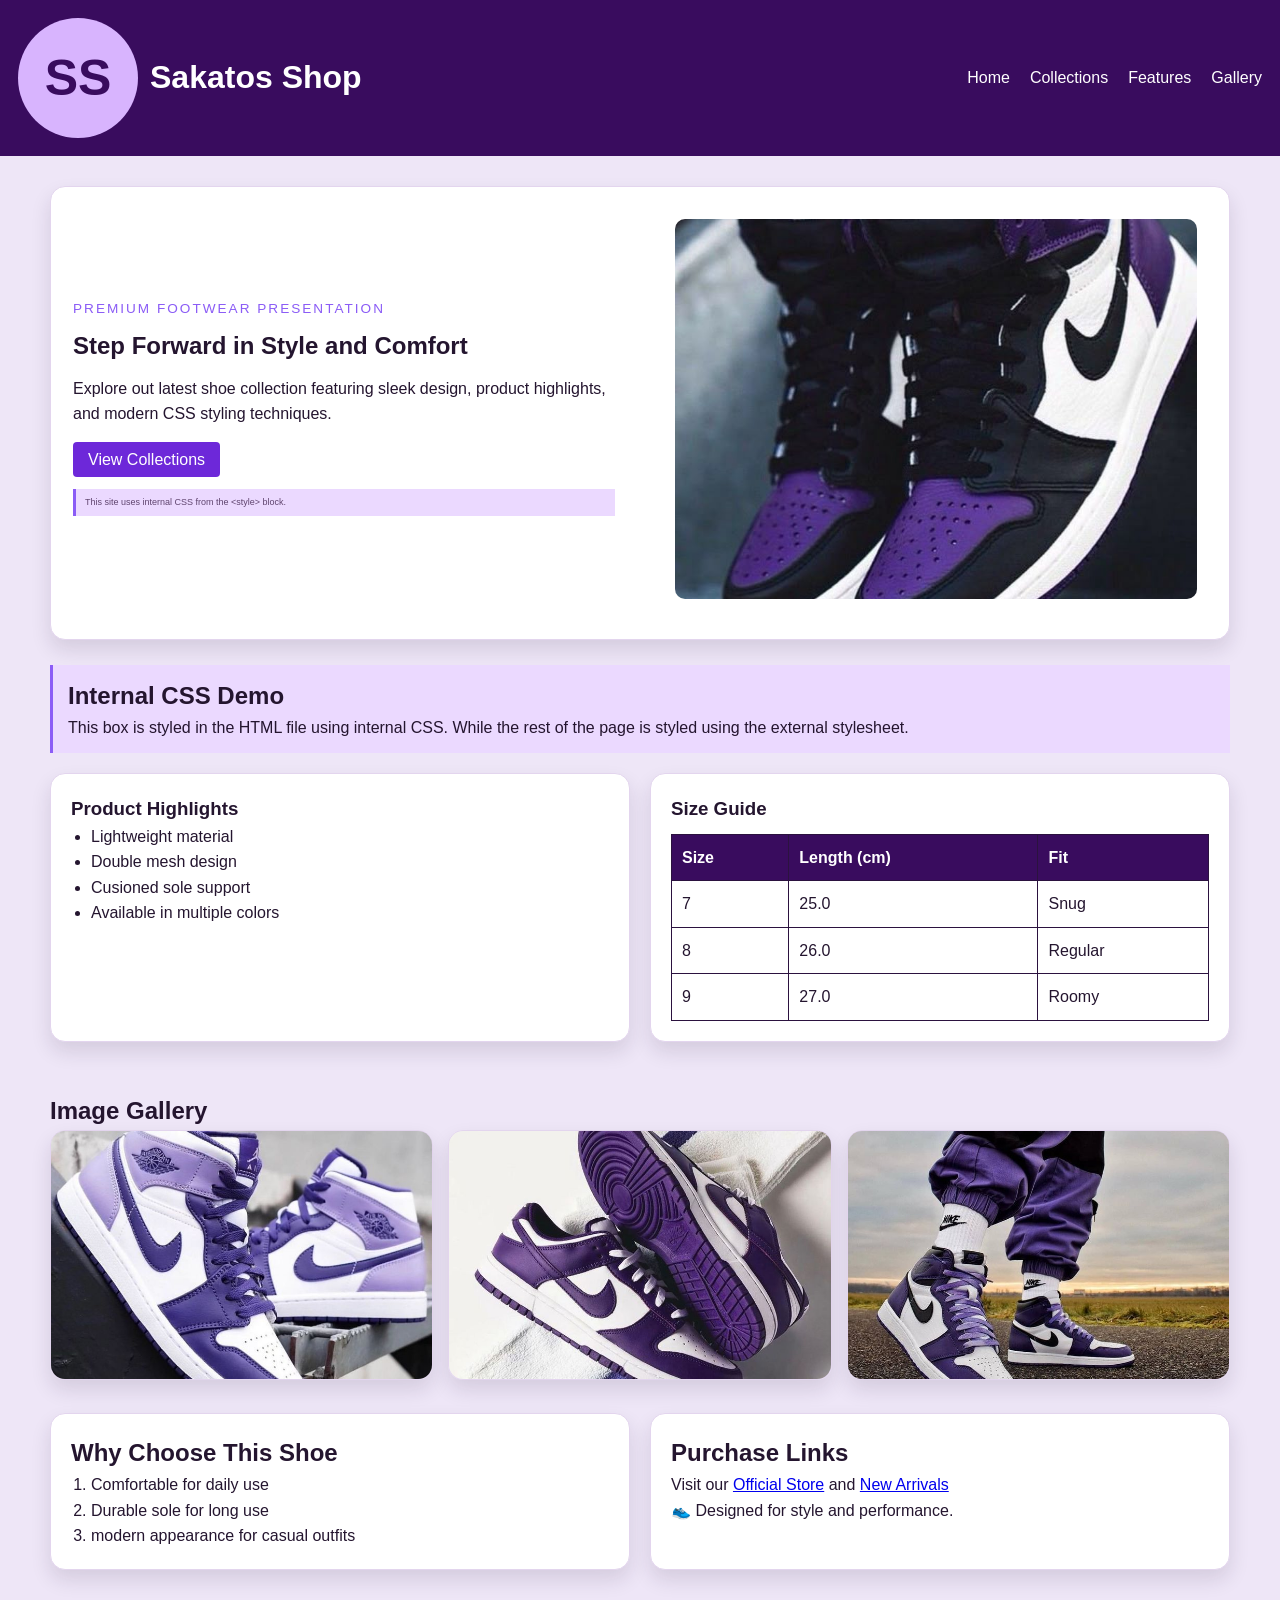
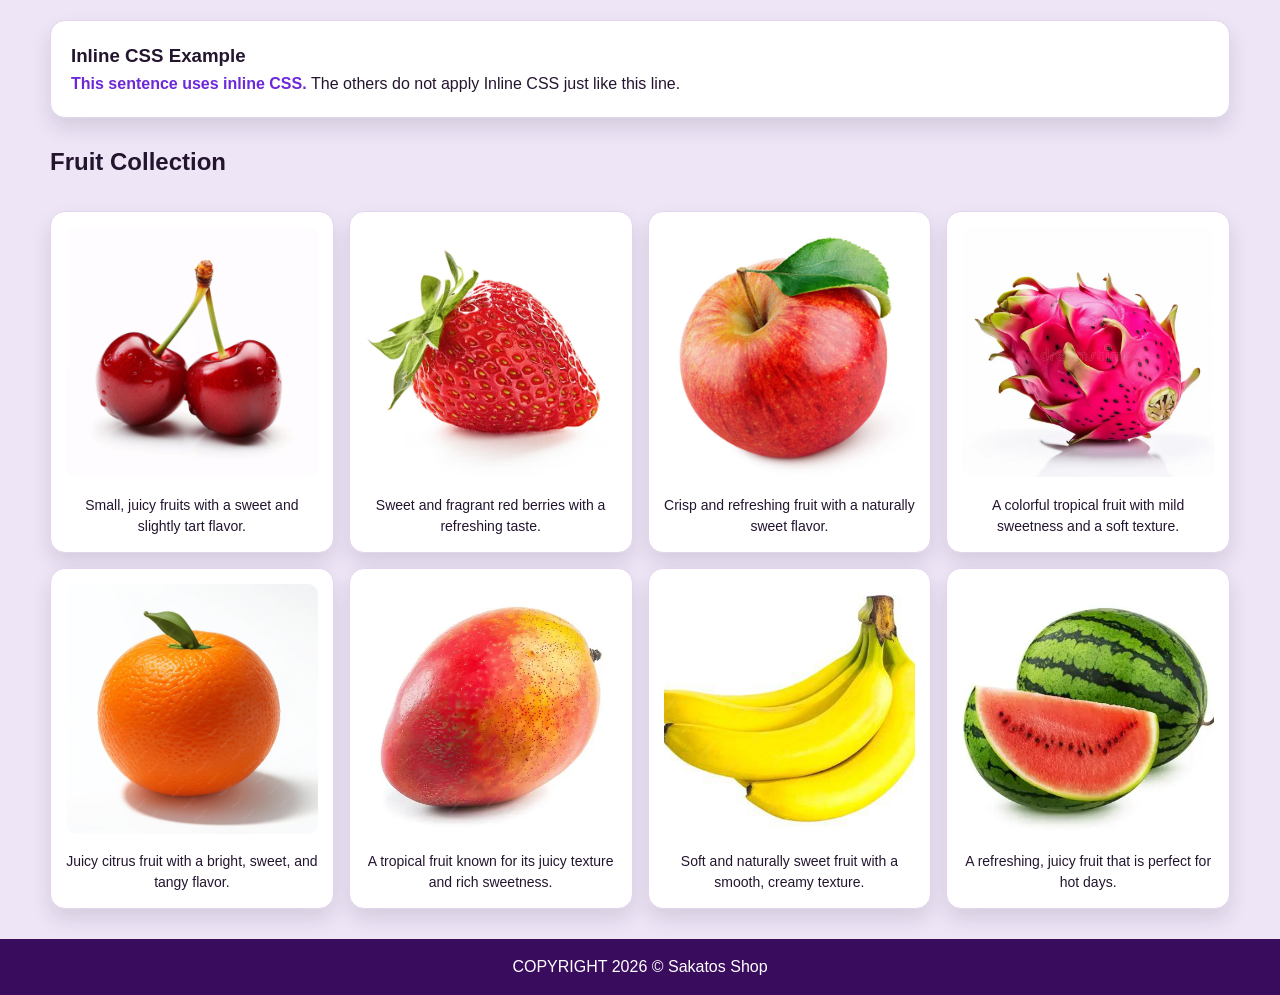
<file: WD1L3_CS2B_ANDAYA_Y/index.html>
<!DOCTYPE html>
<html>
    <head>
        <meta charset="UTF-8"/>
        <meta name="viewport"
        content="width=device-width, initial-scale=1.0"/>
        <title>Sakatos Shop</title>

        <!-- External CSS -->
        <link rel="stylesheet" href="css/styles.css" />

        <!-- Internal CSS -->
        <style>
            /* Small note below button */
            .hero-note {
                background: #ebd9ff;
                border-left: 3px solid #8b5cf6;
                padding: 7px 9px;
                margin: 12px 0;
                font-size: 9px;
                color: #5f446e;
                line-height: 1.4;
            }

            .internal-demo {
                background: #ebd9ff;
                border-left: 3px solid #8b5cf6;
                padding: 12px 15px;
                margin: 20px 0;
            }
        </style>
    </head>
    
    <body>
        <header class="top-header">
            <div class="brand"> <!--Brand on left-->
                <span class="brand-mark"> SS </span>
                <h1>Sakatos Shop</h1>
            </div>

            <nav class="navbar"> <!--Navigation Bar-->
                <ul class="nav-list">
                    <li><a href="#home">Home</a></li>
                    <li class="dropdown">
                        <a href="#collections">Collections</a>
                        <ul class="dropdown-menu"> <!--Sublist-->
                            <li><a href="#running">Running</a></li>
                            <li><a href="#casual">Casual</a></li>
                            <li><a href="#basketball">Basketball</a></li>
                        </ul>
                    </li>
                    <li><a href="#features">Features</a></li>
                    <li><a href="#gallery">Gallery</a></li>
                </ul>
            </nav>
        </header>

        <main id="home" class="container">
            <!-- HERO SECTION -->
            <section class="hero">

                <div class="hero-text"> <!--Text-->
                    <p class="eyebrow">Premium Footwear Presentation</p>
                    <h2>Step Forward in Style and Comfort</h2>
                    <p>
                        Explore out latest shoe collection featuring sleek design, 
                        product highlights, and modern CSS styling techniques.
                    </p>

                    <!--Button to collections section -->
                    <a href="#gallery" class="button">View Collections</a>

                    <p class="hero-note"> <!-- &lt and &gt is "<>"-->
                        This site uses internal CSS from the &lt;style&gt; block.
                    </p>
                </div>

                <div class="hero-img">  <!--Image-->
                    <img src="media/hero_shoe.jpg"
                        alt="Featured purple running shoe" width="400" class="shoe-img">
                </div>
            </section>

            <!-- INTERNAL CSS DEMO -->
            <section class="internal-demo">
                <h2>Internal CSS Demo</h2>
                <p>
                    This box is styled in the HTML file using internal CSS. While
                    the rest of the page is styled using the external stylesheet.
                </p>
            </section>

            <!-- PRODUCT HIGHLIGHTS AND SIZE GUIDE -->
            <section id="features" class="content-grid">

                <article class="card">
                    <h3>Product Highlights</h3>
                    <ul class="features-list">
                        <li>Lightweight material</li>
                        <li>Double mesh design</li>
                        <li>Cusioned sole support</li>
                        <li>Available in multiple colors</li>
                    </ul>
                </article>

                <article class="card">
                    <h3>Size Guide</h3>
                    <table class="size-table"> <!--Shoe Size Table-->
                        <thead>
                            <tr>
                                <th>Size</th>
                                <th>Length (cm)</th>
                                <th>Fit</th>
                            </tr>
                        </thead>

                        <tbody>
                            <tr>
                                <td>7</td>
                                <td>25.0</td>
                                <td>Snug</td>
                            </tr>

                            <tr>
                                <td>8</td>
                                <td>26.0</td>
                                <td>Regular</td>
                            </tr>

                            <tr>
                                <td>9</td>
                                <td>27.0</td>
                                <td>Roomy</td>
                            </tr>
                        </tbody>
                    </table>
                </article>
            </section>

            <!-- IMAGE GALLERY -->
            <section id="gallery" class="gallery-sec">
                <h2>Image Gallery</h2>

                <div class="gallery"> <!--Shoe Images-->
                    <figure>
                        <img src="media/col1.jpg"
                        alt="Purple and white shoes" width="300">
                    </figure>

                    <figure>
                        <img src="media/col2.jpg"
                        alt="Purple and white shoes" width="300">
                    </figure>

                    <figure>
                        <img src="media/col3.jpg"
                        alt="Purple and white shoes" width="300">
                    </figure>
                </div>
            </section>

            <!-- WHY CHOOSE THIS SHOE AND PURCHASE LINKS -->
            <section class="info-columns">

                <div id="running" class="grid"> <!--Qualities-->
                    <h2>Why Choose This Shoe</h2>
                    <ol class="card-ol">
                        <li>Comfortable for daily use</li>
                        <li>Durable sole for long use</li>
                        <li>modern appearance for casual outfits</li>
                    </ol>
                </div>

                <div id="basketball" class="grid"> <!--Links-->
                    <h2>Purchase Links</h2>
                    <p>Visit our
                        <a href="#" class="text-link">Official Store</a>
                        and
                        <a href="#" class="text-link">New Arrivals</a>
                    </p>
                    <p>
                        <i class="shoe-icon">👟</i>
                        Designed for style and performance.
                    </p>
                </div>
            </section>

            <!-- INLINE CSS EXAMPLE -->
            <section id="collections" class="card"> <!--Inline CSS demo-->
                <h3>Inline CSS Example</h3>
                
                <p>
                    <span style="color: #6d28d9; font-weight: bolder;">
                        This sentence uses inline CSS. <!--This is styled with inline-->
                    </span>
                    The others do not apply Inline CSS just like this line.
                </p>
            </section>

        <!-- FRUIT GRID -->
            <section class="fruit-grid">
                <h2>Fruit Collection</h2>

                <div class="fruit-card">
                    <img src="media/cherry.avif" alt="Cherry">
                    <p>Small, juicy fruits with a sweet and slightly tart flavor.</p>
                </div>
                
                <div class="fruit-card">
                    <img src="media/strawberry.avif" alt="Strawberry">
                    <p>Sweet and fragrant red berries with a refreshing taste.</p>
                </div>
                
                <div class="fruit-card">
                    <img src="media/apple.jpg" alt="Apple">
                    <p>Crisp and refreshing fruit with a naturally sweet flavor.</p>
                </div>
                
                <div class="fruit-card">
                    <img src="media/dragonfruit.webp" alt="Dragonfruit">
                    <p>A colorful tropical fruit with mild sweetness and a soft texture.</p>
                </div>
                
                <div class="fruit-card">
                    <img src="media/orange.avif" alt="Orange">
                    <p>Juicy citrus fruit with a bright, sweet, and tangy flavor.</p>
                </div>
                
                <div class="fruit-card">
                    <img src="media/mago.webp" alt="Mango">
                    <p>A tropical fruit known for its juicy texture and rich sweetness.</p>
                </div>
                
                <div class="fruit-card">
                    <img src="media/banana.jpg" alt="Banana">
                    <p>Soft and naturally sweet fruit with a smooth, creamy texture.</p>
                </div>
                
                <div class="fruit-card">
                    <img src="media/watermelon.webp" alt="Watermelon">
                    <p>A refreshing, juicy fruit that is perfect for hot days.</p>
                </div>
            </section>
        </main>

        <!-- FOOTER -->
        <footer class="footer">
            <p>
                COPYRIGHT 2026 &copy; Sakatos Shop
            </p>
        </footer>

    </body>
</html>
</file>
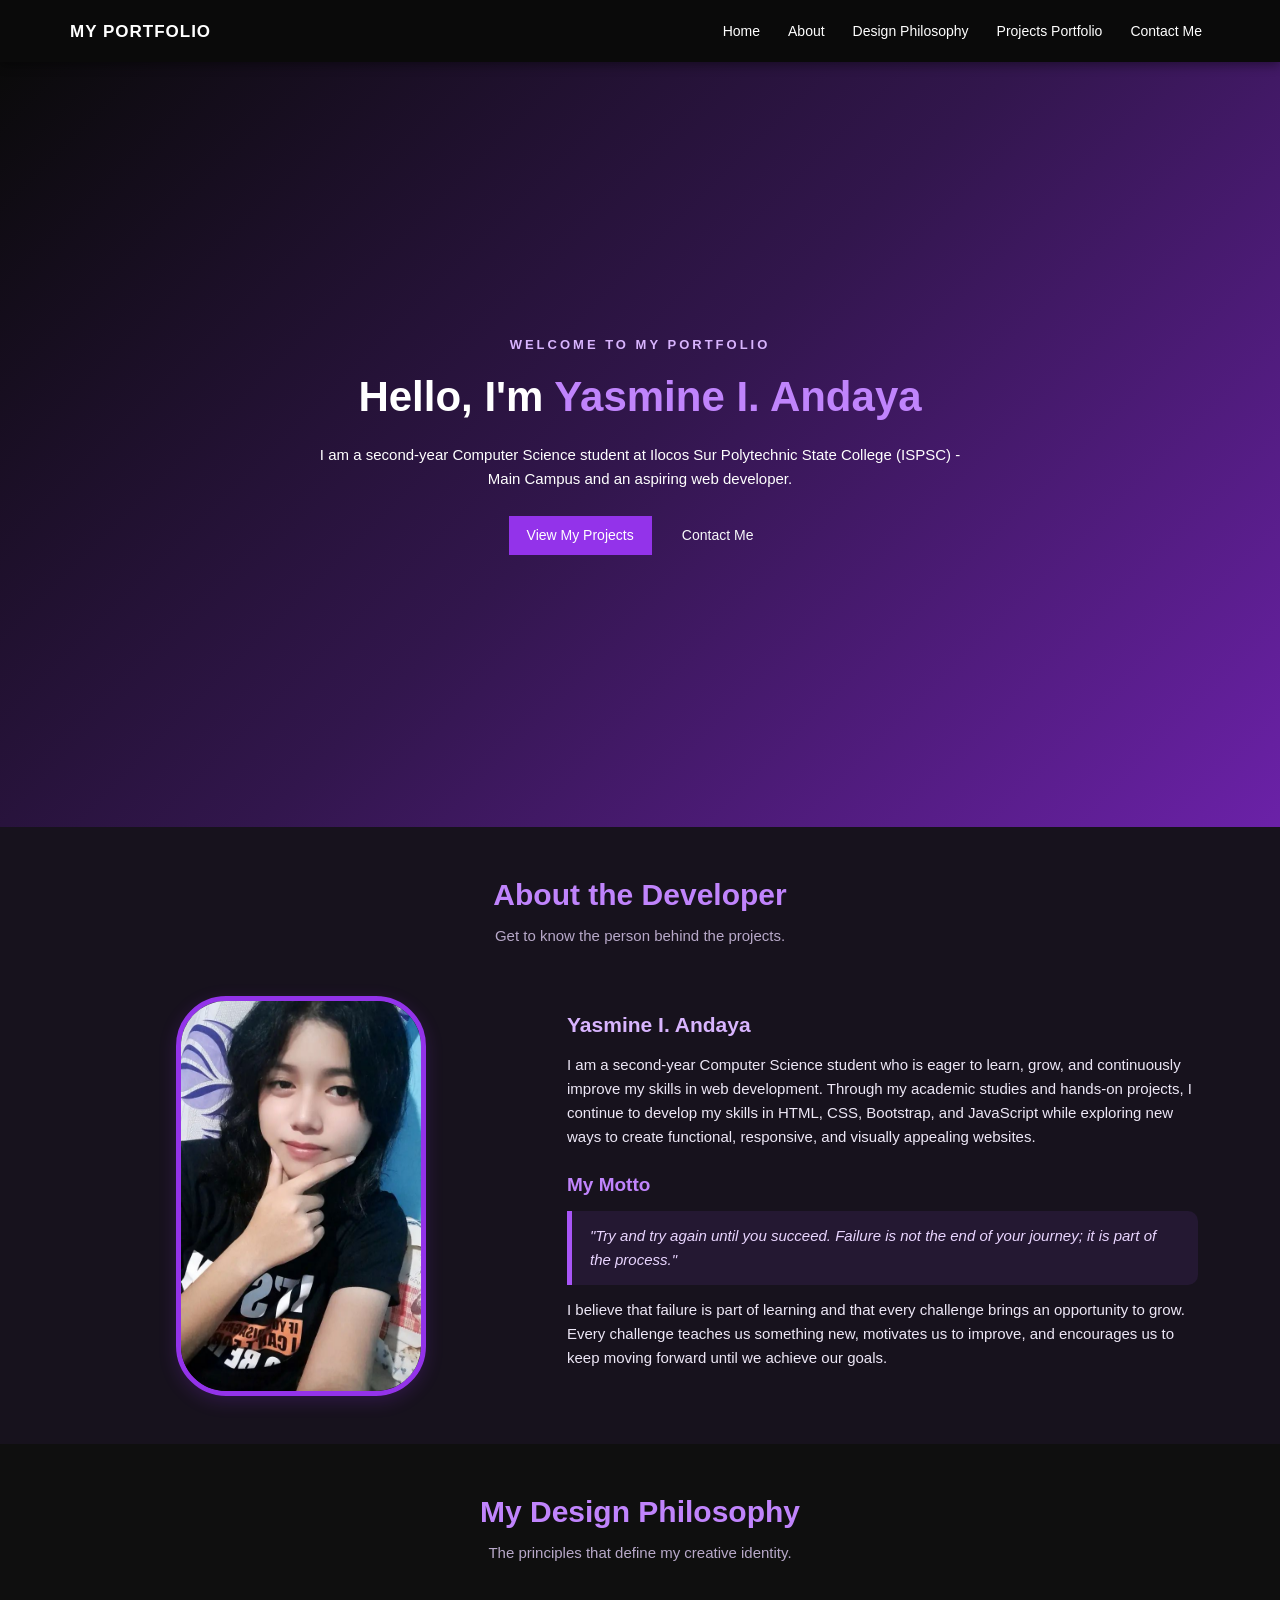
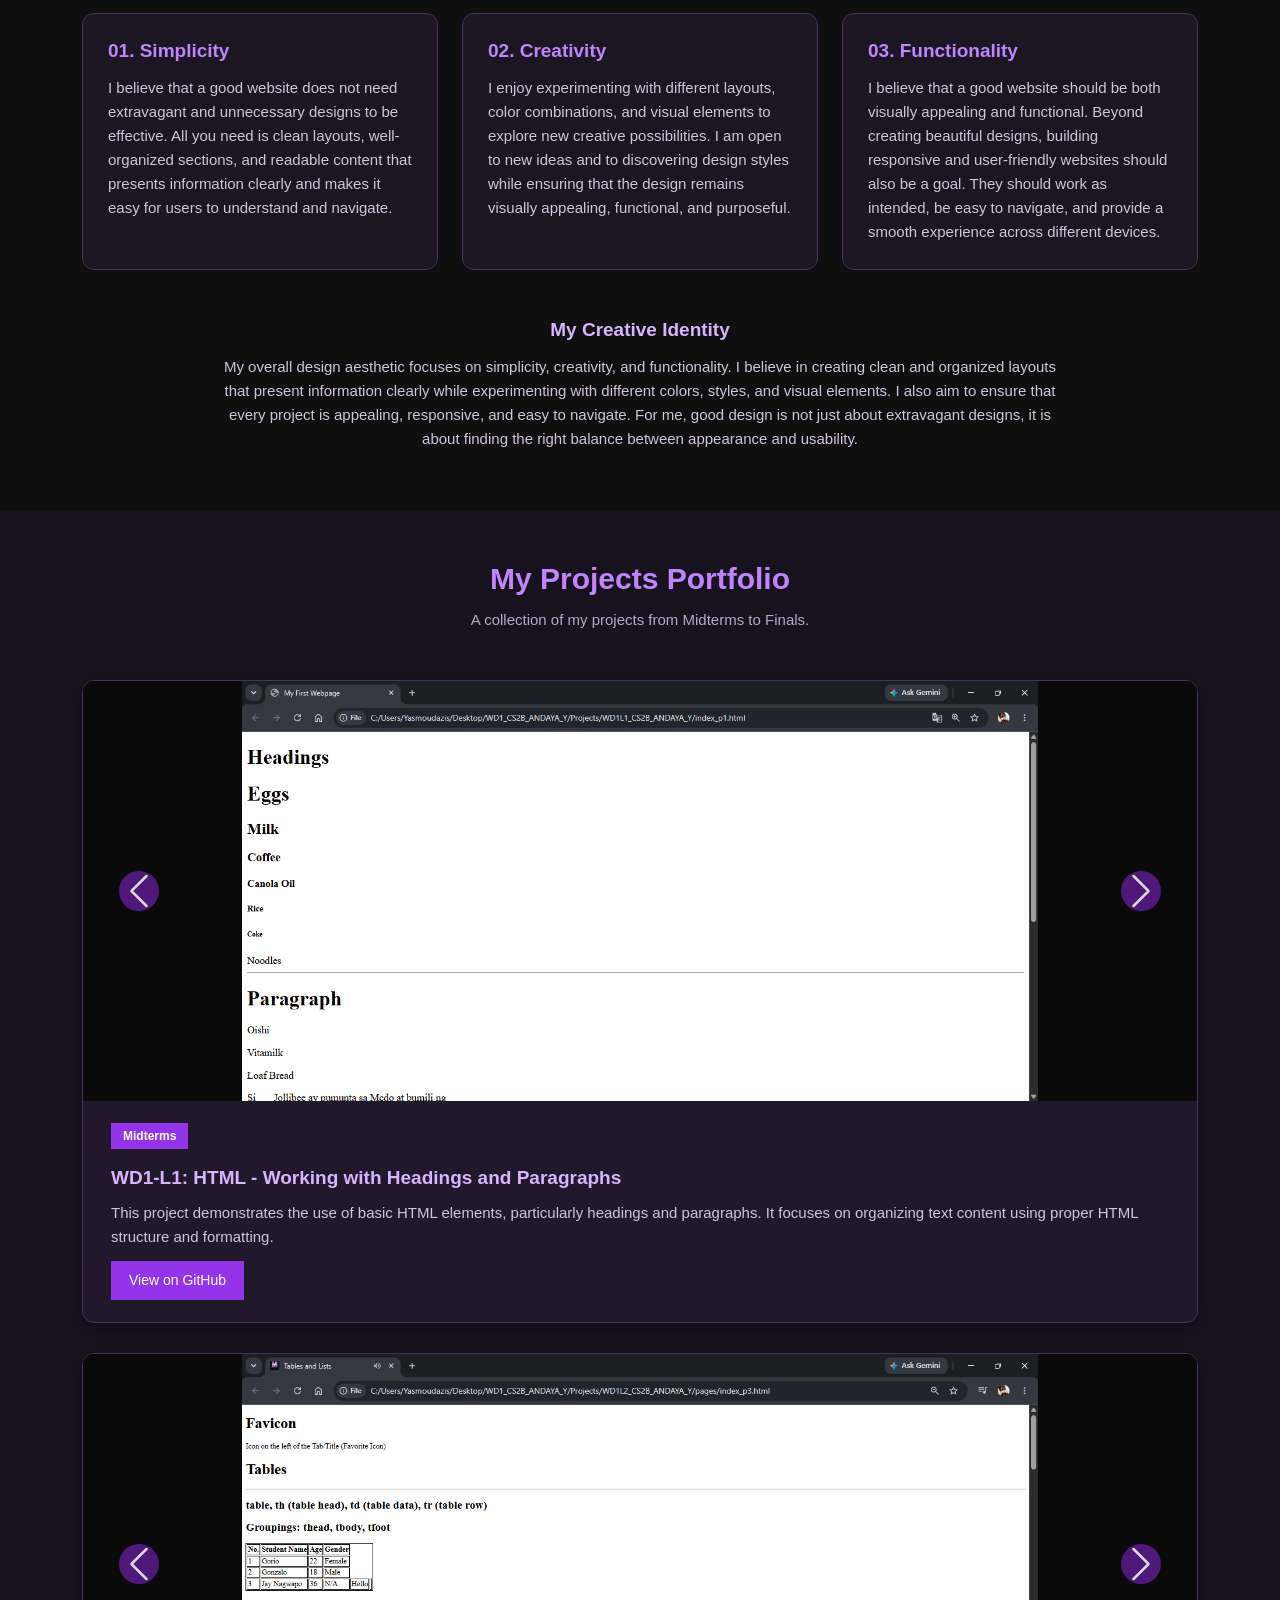
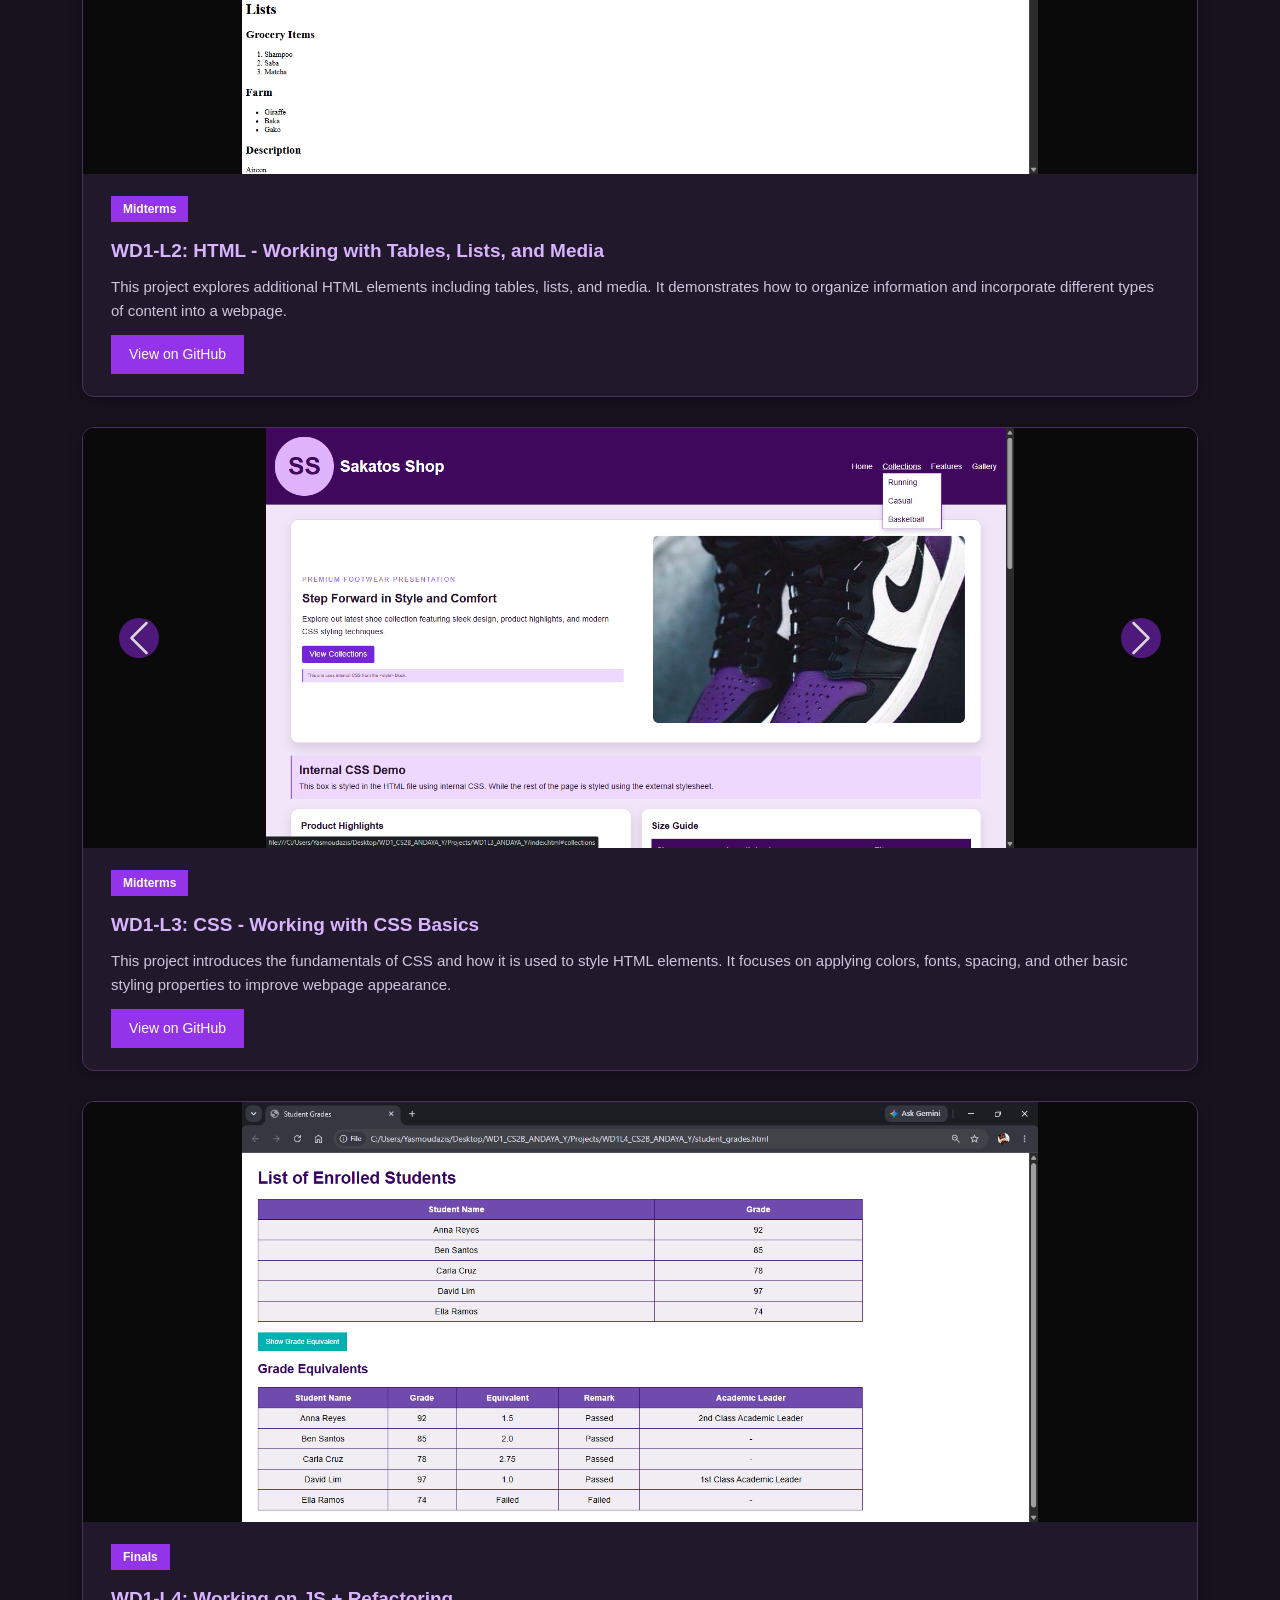
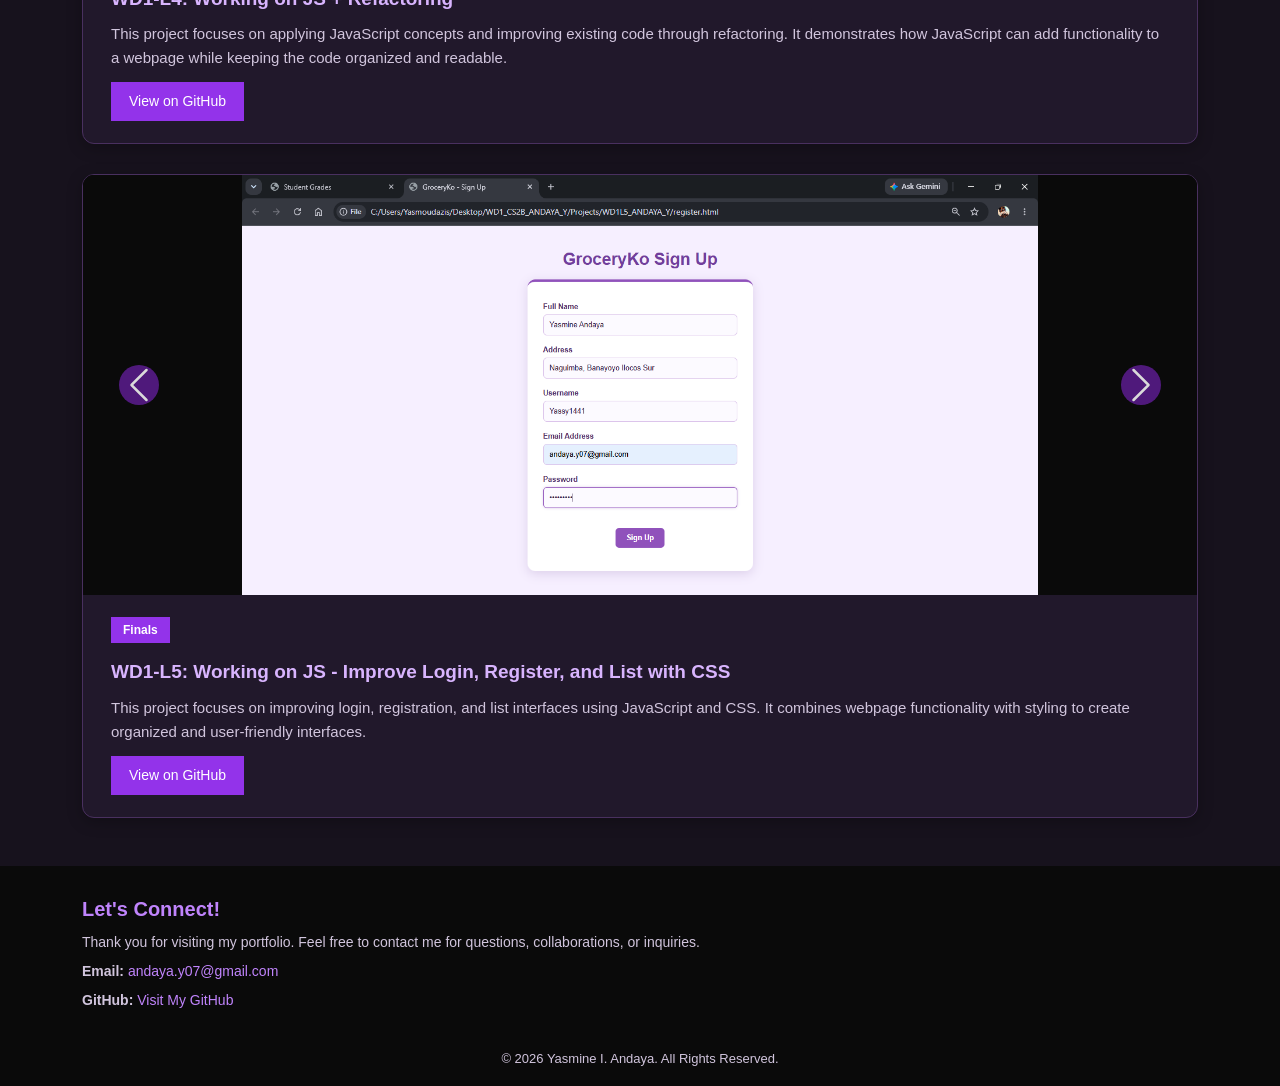
<file: WD1L6_CS2B_ANDAYA_Y/index.html>
<!DOCTYPE html>
<html lang="en">

<head>
    <meta charset="UTF-8">
    <meta name="viewport" content="width=device-width, initial-scale=1.0">
    <title>Developer's Portfolio</title>

    <!-- Bootstrap CSS Framework -->
    <link href="css/bootstrap.min.css" rel="stylesheet">

    <!-- External CSS -->
    <link rel="stylesheet" href="css/style.css">
</head>

<body>

    <!-- HEADER AND NAVIGATION -->
    <header class="top-header">
        <nav class="navbar navbar-expand-lg navbar-dark container">

            <!-- Brand -->
            <a class="navbar-brand fw-bold" href="#home">MY PORTFOLIO</a>

            <!-- Hamburger Navigation Toggle -->
            <button class="navbar-toggler" type="button" data-bs-toggle="collapse" data-bs-target="#mainNav"
                aria-controls="mainNav" aria-expanded="false" aria-label="Toggle navigation">
                <span class="navbar-toggler-icon"></span>
            </button>

            <!-- Navigation Menu -->
            <div class="collapse navbar-collapse" id="mainNav">
                <ul class="navbar-nav ms-auto">
                    <li class="nav-item"><a class="nav-link" href="#home">Home</a></li>
                    <li class="nav-item"><a class="nav-link" href="#developer">About</a></li>
                    <li class="nav-item"><a class="nav-link" href="#design-phil">Design Philosophy</a></li>
                    <li class="nav-item"><a class="nav-link" href="#projects">Projects Portfolio</a></li>
                    <li class="nav-item"><a class="nav-link" href="#contact">Contact Me</a></li>
                </ul>
            </div>

        </nav>
    </header>

    <main>

        <!-- HERO SECTION -->
        <section class="hero-sec d-flex align-items-center" id="home">
            <div class="container text-center">

                <p class="hero-subtitle">WELCOME TO MY PORTFOLIO</p>
                <h1>Hello, I'm <span>Yasmine I. Andaya</span></h1>

                <p class="hero-description mx-auto">
                    I am a second-year Computer Science student at Ilocos Sur Polytechnic
                    State College (ISPSC) - Main Campus and an aspiring web developer.
                </p>

                <!-- Navigation Buttons -->
                <a href="#projects" class="btn btn-primary me-2">View My Projects</a>
                <a href="#contact" class="btn btn-outline-light">Contact Me</a>

            </div>
        </section>

        <!-- DEVELOPER'S PROFILE SECTION -->
        <section class="dev-motto py-5" id="developer">
            <div class="container">

                <div class="section-heading text-center mb-5">
                    <h2>About the Developer</h2>
                    <p>Get to know the person behind the projects.</p>
                </div>

                <div class="row align-items-center g-5">

                    <!-- Developer's Photo -->
                    <div class="col-md-5 text-center">
                        <img src="media/dev_photo.jpeg" class="img-fluid developer-img" alt="Developer's Photo">
                    </div>

                    <!-- Developer's Information -->
                    <div class="col-md-7">
                        <h3>Yasmine I. Andaya</h3>

                        <!-- Introduction -->
                        <p>
                            I am a second-year Computer Science student who is eager to learn, grow, and continuously improve 
                            my skills in web development. Through my academic studies and hands-on projects, I continue 
                            to develop my skills in HTML, CSS, Bootstrap, and JavaScript while exploring new ways to create 
                            functional, responsive, and visually appealing websites.
                        </p>

                        <!-- Developer's Motto -->
                        <h4 class="mt-4">My Motto</h4>

                        <blockquote class="developer-motto">
                            "Try and try again until you succeed. Failure is not the end of your journey; it is part of the process."
                        </blockquote>

                        <p>
                            I believe that failure is part of learning and that every challenge brings an opportunity to grow. 
                            Every challenge teaches us something new, motivates us to improve, and encourages us to keep moving 
                            forward until we achieve our goals.
                        </p>

                    </div>
                </div>
            </div>
        </section>

        <!-- DESIGN PHILOSOPHY SECTION -->
        <section class="design-sec py-5" id="design-phil">
            <div class="container">

                <div class="section-heading text-center mb-5">
                    <h2>My Design Philosophy</h2>
                    <p>The principles that define my creative identity.</p>
                </div>

                <div class="row g-4">

                    <!-- Simplicity -->
                    <div class="col-md-4">
                        <div class="philosophy-card h-100">
                            <h4>01. Simplicity</h4>
                            <p>
                                I believe that a good website does not need extravagant and unnecessary designs to be effective. 
                                All you need is clean layouts, well-organized sections, and readable content that presents information 
                                clearly and makes it easy for users to understand and navigate.
                            </p>
                        </div>
                    </div>

                    <!-- Creativity -->
                    <div class="col-md-4">
                        <div class="philosophy-card h-100">
                            <h4>02. Creativity</h4>
                            <p>
                                I enjoy experimenting with different layouts, color combinations, and visual elements 
                                to explore new creative possibilities. I am open to new ideas and to discovering design 
                                styles while ensuring that the design remains visually appealing, functional, and purposeful.
                            </p>
                        </div>
                    </div>

                    <!-- Functionality -->
                    <div class="col-md-4">
                        <div class="philosophy-card h-100">
                            <h4>03. Functionality</h4>
                            <p>
                                I believe that a good website should be both visually appealing and functional. Beyond creating 
                                beautiful designs, building responsive and user-friendly websites should also be a goal. They should 
                                work as intended, be easy to navigate, and provide a smooth experience across different devices.
                            </p>
                        </div>
                    </div>

                </div>

                <!-- Design Description -->
                <div class="design-description text-center mt-5">

                    <h4>My Creative Identity</h4>

                    <p>
                        My overall design aesthetic focuses on simplicity, creativity, and functionality. I believe in 
                        creating clean and organized layouts that present information clearly while experimenting with 
                        different colors, styles, and visual elements. I also aim to ensure that every project is appealing, 
                        responsive, and easy to navigate. For me, good design is not just about extravagant designs, it is about 
                        finding the right balance between appearance and usability. 
                </div>

            </div>
        </section>

        <!-- PROJECTS PORTFOLIO SECTION -->
        <section class="proj-sec py-5" id="projects">
            <div class="container">

                <!-- Section Heading -->
                <div class="section-heading text-center mb-5">
                    <h2>My Projects Portfolio</h2>
                    <p>A collection of my projects from Midterms to Finals.</p>
                </div>

                <!-- SINGLE-COLUMN PROJECT LIST -->
                <div class="project-list">

                    <!-- MIDTERM PROJECT 1 -->
                    <div class="card project-card">
                        <div id="midtermProject1" class="carousel slide" data-bs-ride="false">

                            <div class="carousel-inner">

                                <!-- Project Images -->
                                <div class="carousel-item active">
                                    <img src="media/L1A-p1.png" class="project-img d-block w-100"
                                        alt="Midterm Project 1 Screenshot 1">
                                </div>

                                <div class="carousel-item">
                                    <img src="media/L1A-p2.png" class="project-img d-block w-100"
                                        alt="Midterm Project 1 Screenshot 2">
                                </div>

                                <div class="carousel-item">
                                    <img src="media/L1B.png" class="project-img d-block w-100"
                                        alt="Midterm Project 1 Screenshot 3">
                                </div>

                            </div>

                            <!-- Carousel Controls -->
                            <button class="carousel-control-prev" type="button" data-bs-target="#midtermProject1"
                                data-bs-slide="prev">
                                <span class="carousel-control-prev-icon"></span>
                            </button>

                            <button class="carousel-control-next" type="button" data-bs-target="#midtermProject1"
                                data-bs-slide="next">
                                <span class="carousel-control-next-icon"></span>
                            </button>

                        </div>

                        <!-- Project Information -->
                        <div class="card-body">
                            <span class="badge bg-primary">Midterms</span>

                            <h5 class="card-title mt-3">
                                WD1-L1: HTML - Working with Headings and Paragraphs
                            </h5>

                            <p class="card-text">
                                This project demonstrates the use of basic HTML elements, particularly headings and
                                paragraphs. It focuses on organizing text content using proper HTML structure and formatting.
                            </p>

                            <a href="https://github.com/andayay07-del/andaya_y.git" target="_blank"
                                rel="noopener noreferrer" class="btn btn-primary">
                                View on GitHub
                            </a>
                        </div>

                    </div>

                    <!-- MIDTERM PROJECT 2 -->
                    <div class="card project-card">

                        <div id="midtermProject2" class="carousel slide" data-bs-ride="false">

                            <div class="carousel-inner">

                                <!-- Project Images -->
                                <div class="carousel-item active">
                                    <img src="media/L2A-p1.png" class="project-img d-block w-100"
                                        alt="Midterm Project 2 Screenshot 1">
                                </div>

                                <div class="carousel-item">
                                    <img src="media/L2A-p2.png" class="project-img d-block w-100"
                                        alt="Midterm Project 2 Screenshot 2">
                                </div>

                                <div class="carousel-item">
                                    <img src="media/L2A-p3.png" class="project-img d-block w-100"
                                        alt="Midterm Project 2 Screenshot 3">
                                </div>

                                <div class="carousel-item">
                                    <img src="media/L2A-p4.png" class="project-img d-block w-100"
                                        alt="Midterm Project 2 Screenshot 4">
                                </div>

                                <div class="carousel-item">
                                    <img src="media/L2B-p1.png" class="project-img d-block w-100"
                                        alt="Midterm Project 2 Screenshot 5">
                                </div>

                                <div class="carousel-item">
                                    <img src="media/L2B-p2.png" class="project-img d-block w-100"
                                        alt="Midterm Project 2 Screenshot 6">
                                </div>

                            </div>

                            <!-- Carousel Controls -->
                            <button class="carousel-control-prev" type="button" data-bs-target="#midtermProject2"
                                data-bs-slide="prev">
                                <span class="carousel-control-prev-icon"></span>
                            </button>

                            <button class="carousel-control-next" type="button" data-bs-target="#midtermProject2"
                                data-bs-slide="next">
                                <span class="carousel-control-next-icon"></span>
                            </button>

                        </div>

                        <!-- Project Information -->
                        <div class="card-body">
                            <span class="badge bg-primary">Midterms</span>

                            <h5 class="card-title mt-3">
                                WD1-L2: HTML - Working with Tables, Lists, and Media
                            </h5>

                            <p class="card-text">
                                This project explores additional HTML elements including tables, lists, and media. It
                                demonstrates how to organize information and incorporate different types of content
                                into a webpage.
                            </p>

                            <a href="https://github.com/andayay07-del/andaya_y.git" target="_blank"
                                rel="noopener noreferrer" class="btn btn-primary">
                                View on GitHub
                            </a>
                        </div>

                    </div>

                    <!-- MIDTERM PROJECT 3 -->
                    <div class="card project-card">

                        <div id="midtermProject3" class="carousel slide" data-bs-ride="false">

                            <div class="carousel-inner">

                                <!-- Project Images -->
                                <div class="carousel-item active">
                                    <img src="media/L3-p1.png" class="project-img d-block w-100"
                                        alt="Midterm Project 3 Screenshot 1">
                                </div>

                                <div class="carousel-item">
                                    <img src="media/L3-p2.png" class="project-img d-block w-100"
                                        alt="Midterm Project 3 Screenshot 2">
                                </div>

                                <div class="carousel-item">
                                    <img src="media/L3-p3.png" class="project-img d-block w-100"
                                        alt="Midterm Project 3 Screenshot 3">
                                </div>

                            </div>

                            <!-- Carousel Controls -->
                            <button class="carousel-control-prev" type="button" data-bs-target="#midtermProject3"
                                data-bs-slide="prev">
                                <span class="carousel-control-prev-icon"></span>
                            </button>

                            <button class="carousel-control-next" type="button" data-bs-target="#midtermProject3"
                                data-bs-slide="next">
                                <span class="carousel-control-next-icon"></span>
                            </button>

                        </div>

                        <!-- Project Information -->
                        <div class="card-body">
                            <span class="badge bg-primary">Midterms</span>

                            <h5 class="card-title mt-3">
                                WD1-L3: CSS - Working with CSS Basics
                            </h5>

                            <p class="card-text">
                                This project introduces the fundamentals of CSS and how it is used to style HTML
                                elements. It focuses on applying colors, fonts, spacing, and other basic styling
                                properties to improve webpage appearance.
                            </p>

                            <a href="https://github.com/andayay07-del/andaya_y.git" target="_blank"
                                rel="noopener noreferrer" class="btn btn-primary">
                                View on GitHub
                            </a>
                        </div>

                    </div>

                    <!-- FINAL PROJECT 1 -->
                    <div class="card project-card">

                        <!-- Project Image -->
                        <img src="media/L4.png" class="project-img d-block w-100" alt="Final Project 1 Screenshot">

                        <!-- Project Information -->
                        <div class="card-body">
                            <span class="badge bg-success">Finals</span>

                            <h5 class="card-title mt-3">
                                WD1-L4: Working on JS + Refactoring
                            </h5>

                            <p class="card-text">
                                This project focuses on applying JavaScript concepts and improving existing code through
                                refactoring. It demonstrates how JavaScript can add functionality to a webpage while
                                keeping the code organized and readable.
                            </p>

                            <a href="https://github.com/andayay07-del/andaya_y.git" target="_blank"
                                rel="noopener noreferrer" class="btn btn-primary">
                                View on GitHub
                            </a>
                        </div>

                    </div>

                    <!-- FINAL PROJECT 2 -->
                    <div class="card project-card">

                        <div id="finalProject2" class="carousel slide" data-bs-ride="false">

                            <div class="carousel-inner">

                                <!-- Project Images -->
                                <div class="carousel-item active">
                                    <img src="media/L5-p1.png" class="project-img d-block w-100"
                                        alt="Final Project 2 Screenshot 1">
                                </div>

                                <div class="carousel-item">
                                    <img src="media/L5-p2.png" class="project-img d-block w-100"
                                        alt="Final Project 2 Screenshot 2">
                                </div>

                                <div class="carousel-item">
                                    <img src="media/L5-p3.png" class="project-img d-block w-100"
                                        alt="Final Project 2 Screenshot 3">
                                </div>

                            </div>

                            <!-- Carousel Controls -->
                            <button class="carousel-control-prev" type="button" data-bs-target="#finalProject2"
                                data-bs-slide="prev">
                                <span class="carousel-control-prev-icon"></span>
                            </button>

                            <button class="carousel-control-next" type="button" data-bs-target="#finalProject2"
                                data-bs-slide="next">
                                <span class="carousel-control-next-icon"></span>
                            </button>

                        </div>

                        <!-- Project Information -->
                        <div class="card-body">
                            <span class="badge bg-success">Finals</span>

                            <h5 class="card-title mt-3">
                                WD1-L5: Working on JS - Improve Login, Register, and List with CSS
                            </h5>

                            <p class="card-text">
                                This project focuses on improving login, registration, and list interfaces using
                                JavaScript and CSS. It combines webpage functionality with styling to create
                                organized and user-friendly interfaces.
                            </p>

                            <a href="https://github.com/andayay07-del/andaya_y.git" target="_blank"
                                rel="noopener noreferrer" class="btn btn-primary">
                                View on GitHub
                            </a>
                        </div>

                    </div>
                </div>
            </div>
        </section>

    </main>

    <!-- CONTACT US SECTION / FOOTER -->
    <footer class="contact-sec py-5" id="contact">
        <div class="container">

            <div class="row">

                <!-- Contact Information -->
                <div class="col-md-12">
                    <h3>Let's Connect!</h3>

                    <p>
                        Thank you for visiting my portfolio. Feel free to contact me for questions, collaborations, or inquiries.
                    </p>

                    <!-- Email -->
                    <p>
                        <strong>Email:</strong> <span>andaya.y07@gmail.com</span>
                    </p>

                    <!-- GitHub Profile -->
                    <p>
                        <strong>GitHub:</strong>
                        <a href="https://github.com/andayay07-del" target="_blank" rel="noopener noreferrer">
                            Visit My GitHub
                        </a>
                    </p>
                </div>

            </div>

            <hr>

            <!-- Copyright -->
            <div class="text-center">
                <p class="mb-0">
                    © 2026 Yasmine I. Andaya. All Rights Reserved.
                </p>
            </div>

        </div>
    </footer>

    <!-- Bootstrap JavaScript -->
    <script src="js/bootstrap.bundle.min.js"></script>

</body>
</html>
</file>
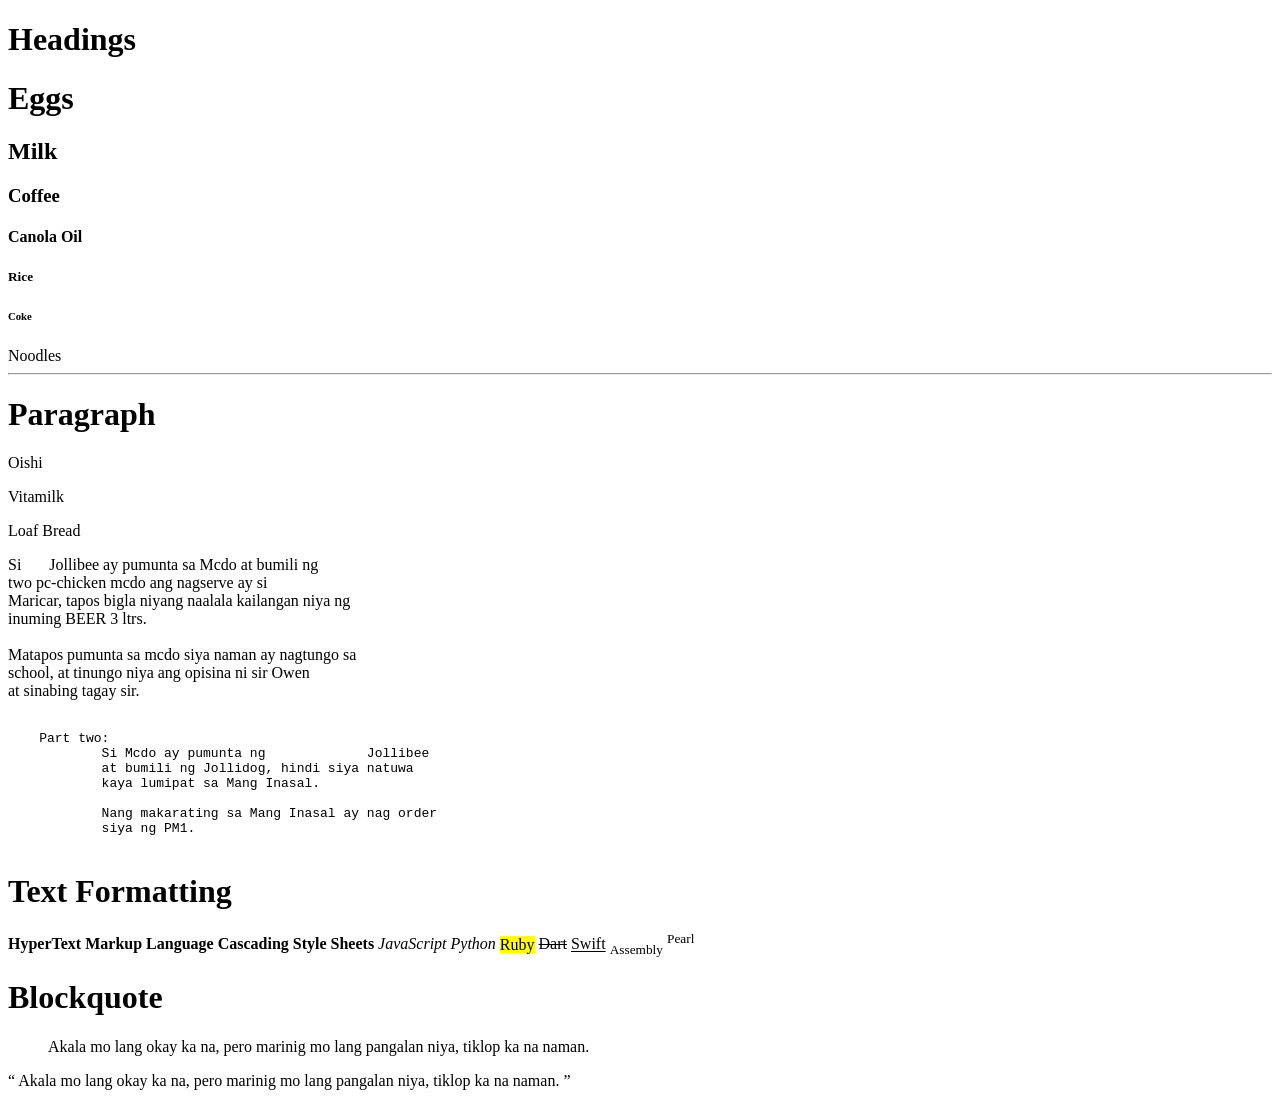
<file: WD1L1_CS2B_ANDAYA_Y/index_p1.html>
<!DOCTYPE html>
<html>
<head>
    <!-- Setting up the Charset -->
    <meta charset="UTF-8">
    <!-- Setting up the Page Author -->
    <meta name="author" content="Y ANDAYA">
    <!-- Setting up the Page Refresh to 30 Seconds -->
    <meta http-equiv="refresh" content="30">
    <!-- Setting up the Viewport [dynamic scaling] -->
     <meta name="viewport" content="width-device-width, initial-scale=1.0">
    <title>My First Webpage</title>
</head>
<body>
    <h1>Headings</h1>
        <h1>Eggs</h1> <!--Largest-->
        <h2>Milk</h2>
        <h3>Coffee</h3>
        <h4>Canola Oil</h4>
        <h5>Rice</h5>
        <h6>Coke</h6> <!--Smallest-->
        <h7>Noodles</h7> <!--not a valid tag-->
        <hr> <!--Horizontal Rule-->

    <h1>Paragraph</h1>
        <p>Oishi</p> <!--paragraph tag, consistent size-->
        <p>Vitamilk</p>
        <p>Loaf Bread</p>
        
        <!--Nbsp = single space-->
        <p>Si &nbsp;&nbsp;&nbsp;&nbsp;&nbsp; Jollibee ay pumunta sa Mcdo at bumili ng <br> <!-- Breakline-->
            two pc-chicken mcdo ang nagserve ay si <br>
            Maricar, tapos bigla niyang naalala kailangan niya ng <br>
            inuming BEER 3 ltrs. <br>
            <br>
            Matapos pumunta sa mcdo siya naman ay nagtungo sa <br>
            school, at tinungo niya ang opisina ni sir Owen <br>
            at sinabing tagay sir. 
        </p>
        
        <pre> <!--Pre formatted tag (follows the text format in the source code [even the indention])-->
    Part two:
            Si Mcdo ay pumunta ng             Jollibee
            at bumili ng Jollidog, hindi siya natuwa
            kaya lumipat sa Mang Inasal.

            Nang makarating sa Mang Inasal ay nag order
            siya ng PM1.
        </pre>

    <h1>Text Formatting</h1>
        <p>
            <b>HyperText Markup Language</b> <!--bold-->
            <strong>Cascading Style Sheets</strong> <!--important-->
            <i>JavaScript</i> <!--italic-->
            <em>Python</em> <!--emphasized-->
            <mark>Ruby</mark> <!--highlighting-->
            <!-- <small>Kotlin</small> small text -->
            <del>Dart</del> <!--strikethrough-->
            <ins>Swift</ins> <!--undeline-->
            <sub>Assembly</sub> <!--subcript-->
            <sup>Pearl</sup> <!--superscript-->
        </p>

    <h1>Blockquote</h1>
        <blockquote> <!--automatically indented-->
            Akala mo lang okay ka na, pero marinig mo
            lang pangalan niya, tiklop ka na naman.
        </blockquote>
        <q>
            Akala mo lang okay ka na, pero marinig mo
            lang pangalan niya, tiklop ka na naman.
        </q>
</body>
</html>
</file>
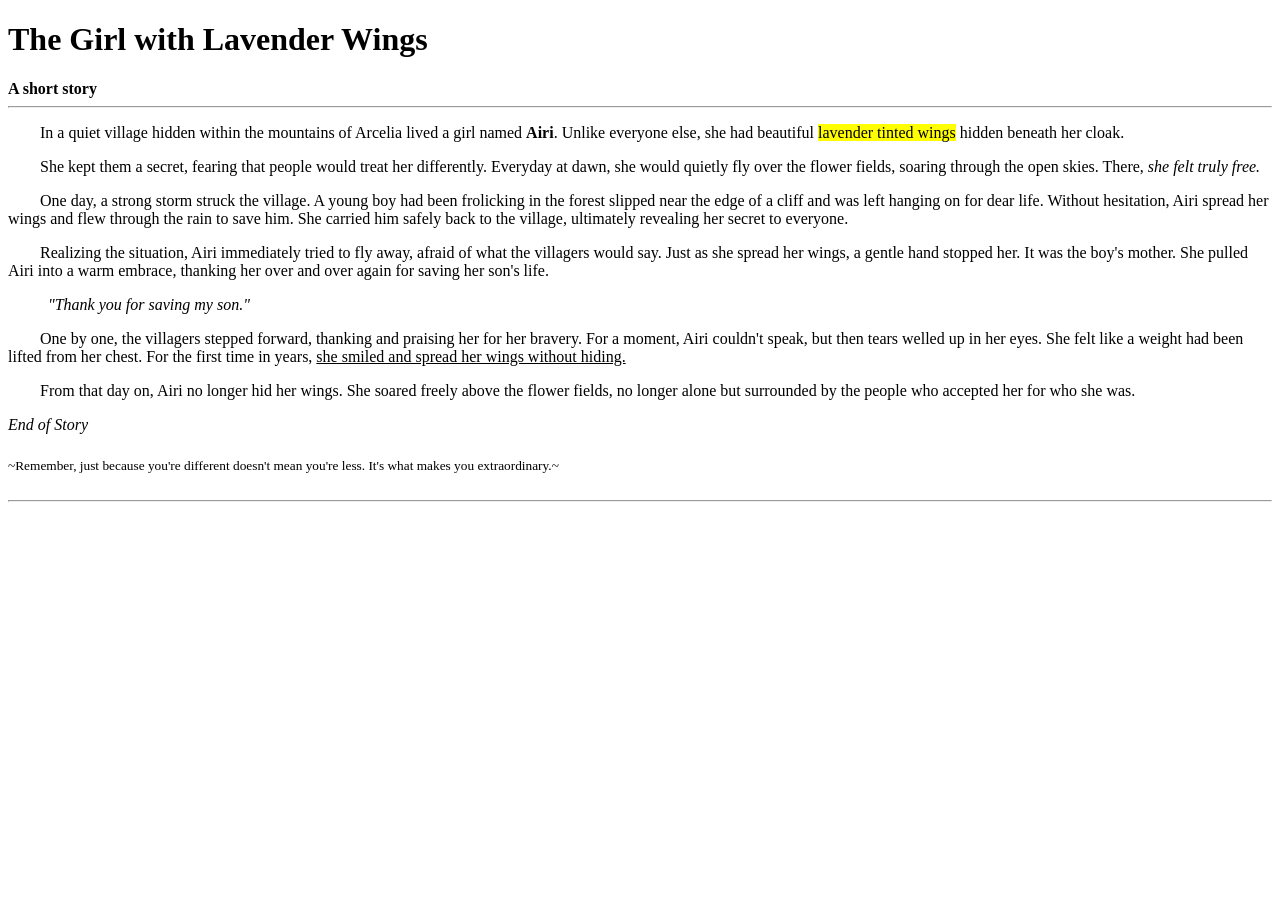
<file: WD1L1_CS2B_ANDAYA_Y/index_p2.html>
<!DOCTYPE html>
<html>
<head>
    <!-- Setting up the Charset -->
    <meta charset="UTF-8">
    <!-- Setting up the Page Author -->
    <meta name="author" content="Y ANDAYA">
    <!-- Setting up the Page Refresh to 30 Seconds -->
    <meta http-equiv="refresh" content="30">
    <!-- Setting up the Viewport [dynamic scaling] -->
     <meta name="viewport" content="width-device-width, initial-scale=1.0">
    <title>Short Story</title>
</head>

<body>
    <h1>The Girl with Lavender Wings</h1> <!--Story Title-->
    <b>A short story</b> <!--subtitle-->
    <hr>

    <p>
        &nbsp;&nbsp;&nbsp;&nbsp;&nbsp;&nbsp;&nbsp;&nbsp;In a quiet village
        hidden within the mountains of Arcelia lived a girl named <strong>Airi</strong>. 
        Unlike everyone else, she had beautiful <mark>lavender tinted 
        wings</mark> hidden beneath her cloak.
    </p>

    <p>
        &nbsp;&nbsp;&nbsp;&nbsp;&nbsp;&nbsp;&nbsp;&nbsp;She kept them a
        secret, fearing that people would treat her differently. Everyday 
        at dawn, she would quietly fly over the flower fields, soaring 
        through the open skies. There, <em>she felt truly free.</em>
    </p>

    <p>
        &nbsp;&nbsp;&nbsp;&nbsp;&nbsp;&nbsp;&nbsp;&nbsp;One day, a strong
        storm struck the village. A young boy had been frolicking in the 
        forest slipped near the edge of a cliff and was left hanging on 
        for dear life. Without hesitation, Airi spread her wings and flew 
        through the rain to save him. She carried him safely back to the 
        village, ultimately revealing her secret to everyone.
    </p>

    <p>
        &nbsp;&nbsp;&nbsp;&nbsp;&nbsp;&nbsp;&nbsp;&nbsp;Realizing the
        situation, Airi immediately tried to fly away, afraid of what the 
        villagers would say. Just as she spread her wings, a gentle hand 
        stopped her. It was the boy's mother. She pulled Airi into a warm
        embrace, thanking her over and over again for saving her son's life. 
    </p>

    <blockquote>
        <i>"Thank you for saving my son."</i>
    </blockquote>
    <p>
        &nbsp;&nbsp;&nbsp;&nbsp;&nbsp;&nbsp;&nbsp;&nbsp;One by one, the
        villagers stepped forward, thanking and praising her for her bravery.
        For a moment, Airi couldn't speak, but then tears welled up in her eyes.
        She felt like a weight had been lifted from her chest. For the first 
        time in years, <ins>she smiled and spread her wings without hiding.</ins>
    </p>

    <p>
        &nbsp;&nbsp;&nbsp;&nbsp;&nbsp;&nbsp;&nbsp;&nbsp;From that day on, Airi 
        no longer hid her wings. She soared freely above the flower fields, no 
        longer alone but surrounded by the people who accepted her for who
        she was.
    </p>

    <i>End of Story</i>
    <br><br>

    <sub>
        ~Remember, just because you're different doesn't mean you're less.
        It's what makes you extraordinary.~
    </sub>
    <br><br>
    <hr>
</body>
</html>
</file>
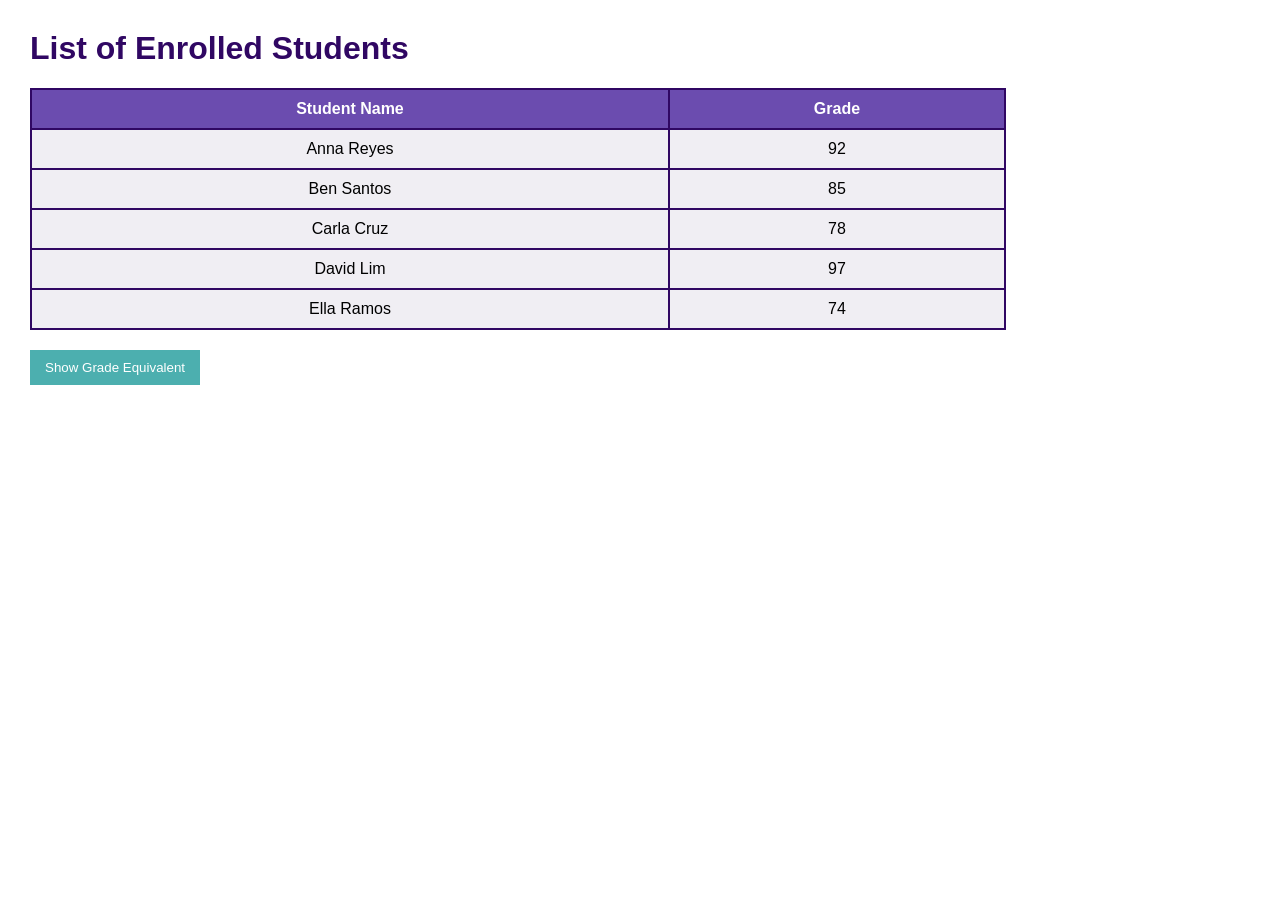
<file: WD1L4_CS2B_ANDAYA_Y/student_grades.html>
<!DOCTYPE html>
<html lang="en">
<head>
    <meta charset="UTF-8">
    <title>Student Grades</title>
    <link rel="stylesheet" href="css/style.css">
</head>

<body>

    <h1>List of Enrolled Students</h1>

    <table>
        <tr>
            <th>Student Name</th>
            <th>Grade</th>
        </tr>

        <tr>
            <td>Anna Reyes</td>
            <td>92</td>
        </tr>

        <tr>
            <td>Ben Santos</td>
            <td>85</td>
        </tr>

        <tr>
            <td>Carla Cruz</td>
            <td>78</td>
        </tr>

        <tr>
            <td>David Lim</td>
            <td>97</td>
        </tr>

        <tr>
            <td>Ella Ramos</td>
            <td>74</td>
        </tr>
    </table>

    <button onclick="showGradeEquivalent()">
        Show Grade Equivalent
    </button>

    <div id="result"></div>

    <script src="js/student_grades.js"></script>

</body>
</html>
</file>
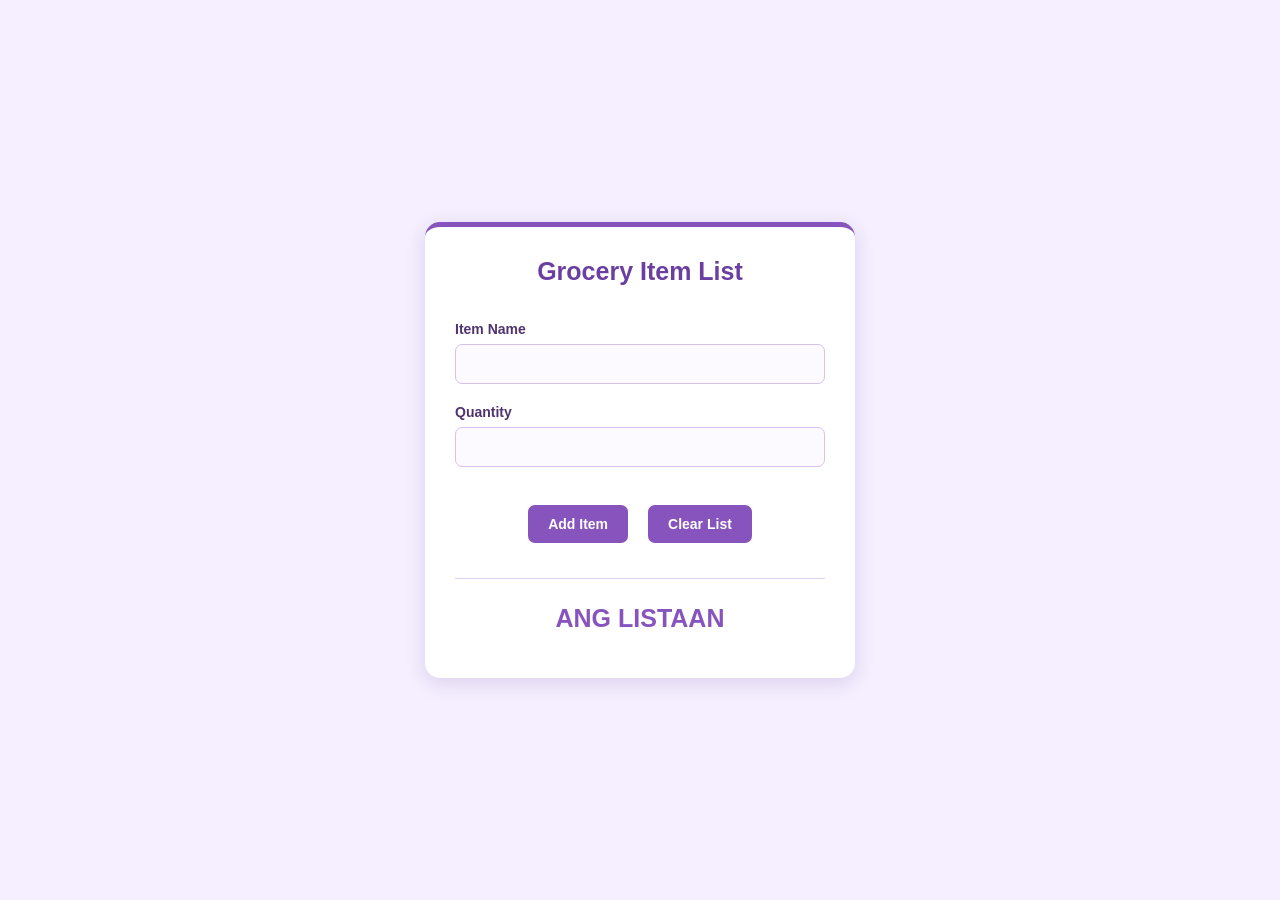
<file: WD1L5_CS2B_ANDAYA_Y/list.html>
<!DOCTYPE html>
<html>
    <head>
        <meta charset="UTF-8">
        <meta name="viewport" content="width=device-width, initial-scale=1.0">
        <title>GroceryKo - Grocery List</title>

        <!-- External CSS -->
        <link rel="stylesheet" href="css/style.css">
    </head>

    <body>
        <section id="grocerySection">
            <h2>Grocery Item List</h2>

            <!-- Input fields -->
            <label>Item Name</label> <br>
            <input type="text" id="item_name"> <br>

            <label>Quantity</label> <br>
            <input type="number" id="item_qty"> <br> <br>

            <!-- Buttons to add and clear items in the list -->
            <div class="button-container">
                <button onclick="addItem()" class="list-btn">Add Item</button>
                <button onclick="clearList()" class="list-btn">Clear List</button>
            </div>

            <hr>

            <!-- Make a grocery item list -->
            <h2>ANG LISTAAN</h2>

            <ul id="groceryList">
            </ul>
        </section>

        <!-- Implement JavaScipt -->
        <script src="js/list.js"></script>
    </body>
</html>
</file>
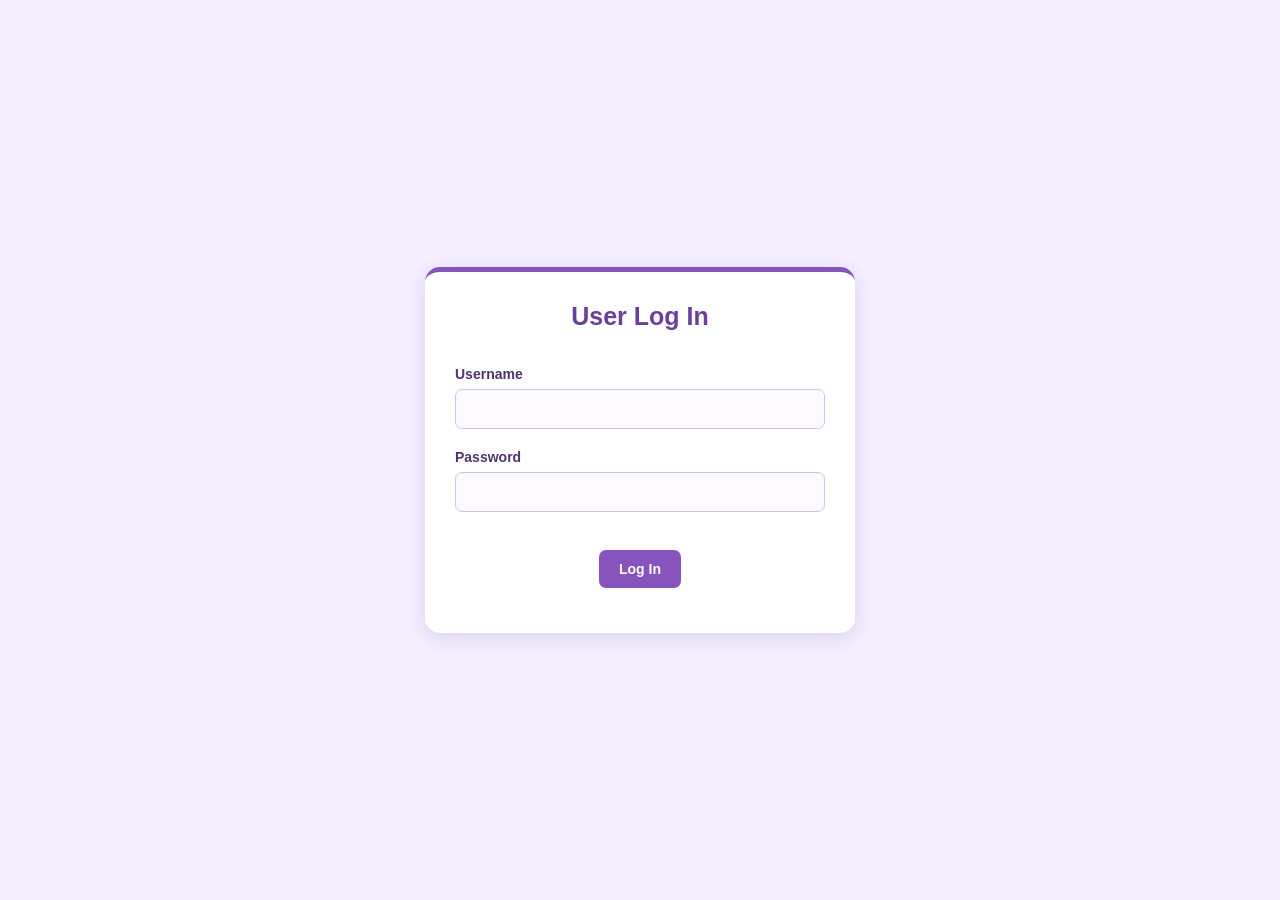
<file: WD1L5_CS2B_ANDAYA_Y/login.html>
<!DOCTYPE html>
<html>
    <head>
        <meta charset="UTF-8">
        <meta name="viewport" content="width=device-width, initial-scale=1.0">
        <title>GroceryKo - Login</title>

        <!-- External CSS -->
        <link rel="stylesheet" href="css/style.css">
    </head>

    <body>
        <!-- Make a Login Form -->
        <section id="loginSection">
            <h2>User Log In</h2>

            <!-- Input fields -->
            <label>Username</label> <br>
            <input type="text" id="login_uname" required> <br>

            <label>Password</label> <br>
            <input type="password" id="login_pword" required> <br> <br>

            <!-- Button to login -->
            <button onclick="loginUser()">Log In</button>
            <p id="logMessage"></p>
        </section>

        <!-- Implement JavaScipt -->
        <script src="js/log.js"></script>
    </body>
</html>
</file>
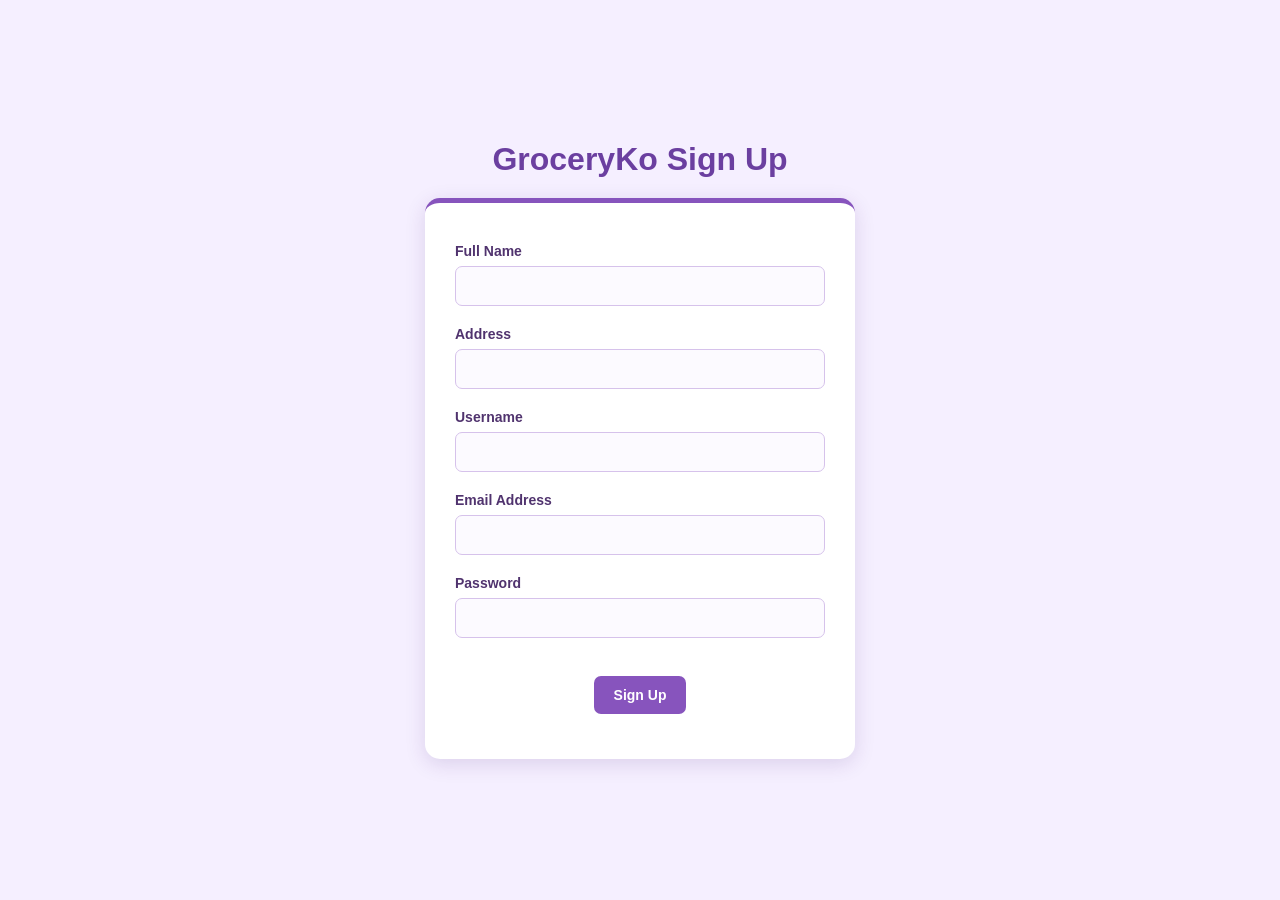
<file: WD1L5_CS2B_ANDAYA_Y/register.html>
<!DOCTYPE html>
<html>
    <head>
        <meta charset="UTF-8">
        <meta name="viewport" content="width=device-width, initial-scale=1.0">
        <title>GroceryKo - Sign Up</title>

        <!-- External CSS -->
        <link rel="stylesheet" href="css/style.css">
    </head>

    <body>
        <h1>GroceryKo Sign Up</h1>

        <!-- Make a user registration form -->
        <section id="registrationSection">

            <!-- Input fields -->
            <label>Full Name</label> <br>
            <input type="text" id="full_name" required> <br>

            <label>Address</label> <br>
            <input type="text" id="address" required> <br>

            <label>Username</label> <br>
            <input type="text" id="user_name" required> <br>

            <label>Email Address</label> <br>
            <input type="email" id="email" required> <br>

            <label>Password</label> <br>
            <input type="password" id="pword" required> <br> <br>

            <!-- Button to save data input -->
            <button onclick="saveUserRecord()">Sign Up</button>
            <p id="regMessage"></p>
        </section>

        <!-- Implement JavaScipt -->
        <script src="js/reg.js"></script>
    </body>
</html>
</file>
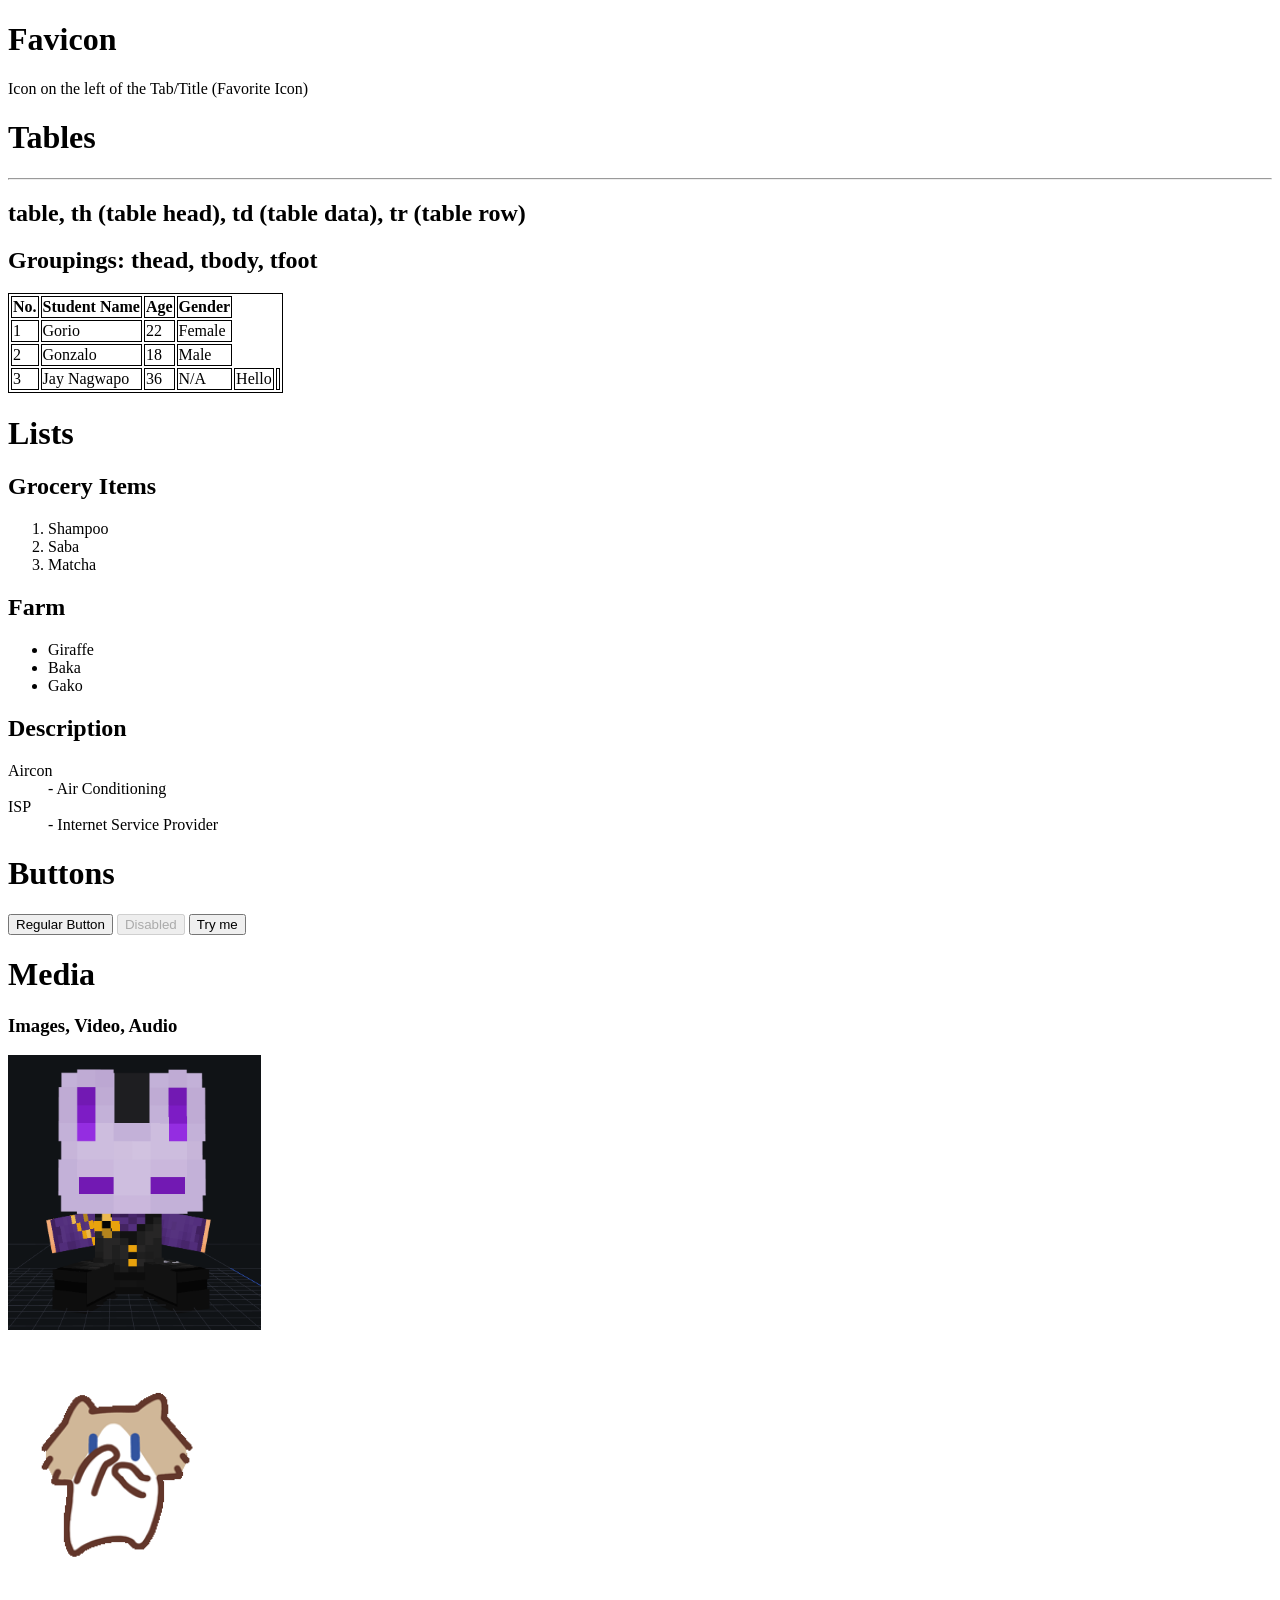
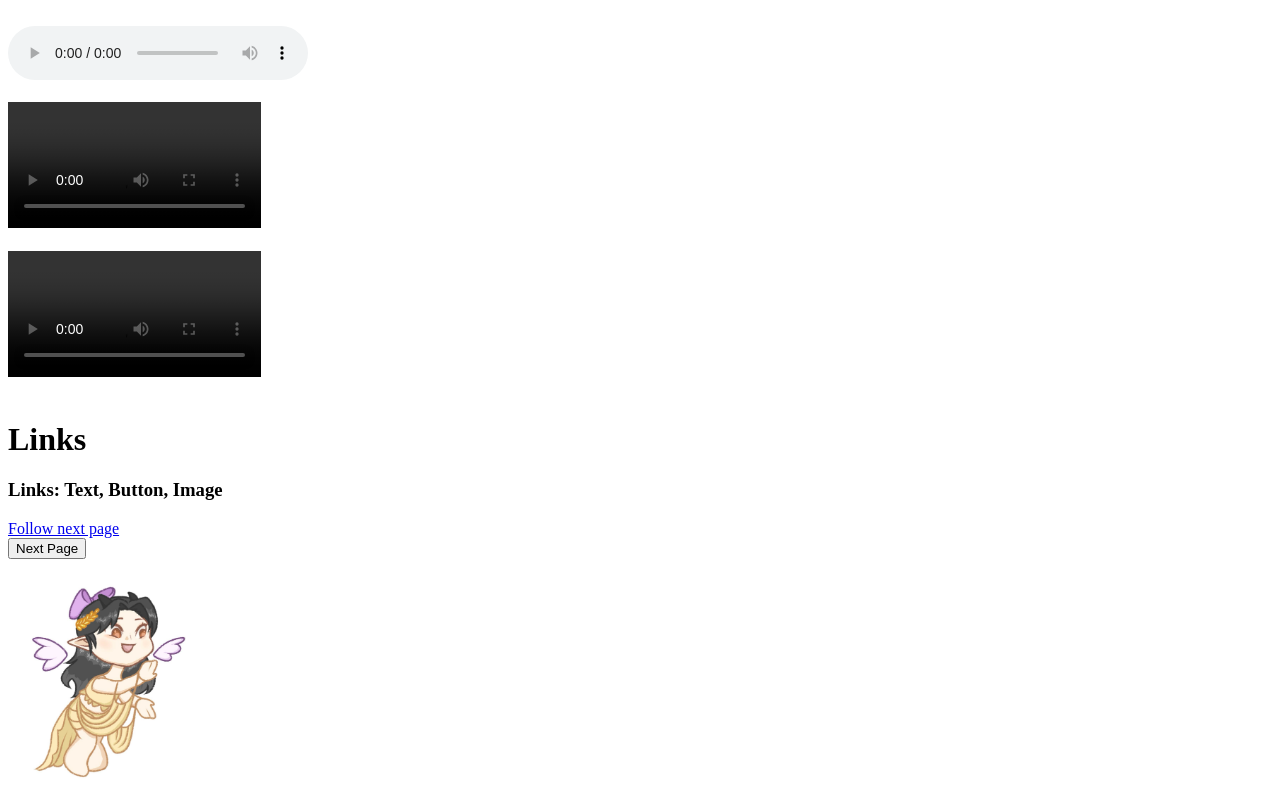
<file: WD1L2_CS2B_ANDAYA_Y/pages/index_p3.html>
<!DOCTYPE html>
<html>
<head>
    <!-- Setting up the Charset -->
    <meta charset="UTF-8">
    <!-- Setting up the Page Author -->
    <meta name="author" content="Y ANDAYA">
    <!-- Setting up the Page Refresh to 30 Seconds -->
    <meta http-equiv="refresh" content="30">
    <!-- Setting up the Viewport [dynamic scaling] -->
     <meta name="viewport" content="width-device-width, initial-scale=1.0">
    <title>Tables and Lists</title>
    <link rel="icon" type="image/x-icon" href="../image/plushie.webp"> <!--Favicon-->

    <!--CSS-->
    <style>
        table, th, td {
            border: 1px solid black;
        }
    </style>
</head>

<body>
    <h1>Favicon</h1>
    <p>Icon on the left of the Tab/Title (Favorite Icon)</p>
    <!-- Accepted (.ico[bits], .png, .jpeg, .svg, .gif, .jpg, .webp)-->

    <h1>Tables</h1>
        <hr>
        <h2>table, th (table head), td (table data), tr (table row)</h2>
        <h2>Groupings: thead, tbody, tfoot</h2>

        <table>
            <thead>
                <tr>
                    <th>No.</th>
                    <th>Student Name</th>
                    <th>Age</th>
                    <th>Gender</th>
                </tr>
            </thead>

            <tbody> 
                <!--Colspan (expand horizontally), Rowspand (expand vertically)-->
                <tr>
                    <!-- <td rowspan="3">1</td> row 2 and 3 shift to the right, 1 takes the whole column-->
                    <!-- <td colspan="3">1</td> the following items will shift to the right, 1 takes 3 row spaces -->
                    <td>1</td>
                    <td>Gorio</td>
                    <td>22</td>
                    <td>Female</td>
                </tr>
                <tr>
                    <td>2</td>
                    <td>Gonzalo</td>
                    <td>18</td>
                    <td>Male</td>
                </tr>
                <tr>
                    <td>3</td>
                    <td>Jay Nagwapo</td>
                    <td>36</td>
                    <td>N/A</td>
                    <td>Hello</td> <!--table shift/grows to accomodate-->
                    <td></td> <!--empty on table-->
                </tr>
            </tbody>
        </table>

    <h1>Lists</h1>
        <h2>Grocery Items</h2>
        <ol> <!--Ordered List (Numeric)-->
            <li>Shampoo</li>
            <li>Saba</li> <!--List Item-->
            <li>Matcha</li>
        </ol>

        <h2>Farm</h2>
        <ul> <!--Unordered List <Bullets)-->
            <li>Giraffe</li>
            <li>Baka</li>
            <li>Gako</li>
        </ul>
        
        <h2>Description</h2>
        <dl> <!--Description List-->
            <dt>Aircon</dt> <!--Description Term-->
            <dd>- Air Conditioning</dd> <!--Description Details (indented)-->
            <dt>ISP</dt>
            <dd>- Internet Service Provider</dd>
        </dl>
        
    <h1>Buttons</h1>
        <!--Regular button/Not connected to a function-->
        <button>Regular Button</button>
        <!--Grayed out; cannot be interacted with-->
        <button disabled>Disabled</button>
        <!--Has onclick property, displays a pop up-->
        <button onclick="alert('This is an example of onclick.')">Try me</button> 
        <!--alert() is a js prompt-->

    <h1>Media</h1>
        <h3>Images, Video, Audio</h3>
        <!--Measurements: px(fixed, ABSOLUTE), %(dynamic scaling, changes size to fit screen/browser size)-->
        <img src="../image/plushie.webp" width="20%"> <br><br>
        <!--gif also works-->
        <img src="../image/scuba.gif" width="20%"> <br><br>

        
        <!--Controls is important! nothing shows without-->
        <!--Default controls: play, volume control slider, playback speed, progress/seek bar-->
        <audio src="../audio/morena.mp3" controls></audio><br><br>
        <!--Autoplays, automatic start-->
        <video src="../video/dreamer.mp4" width="20%" controls autoplay></video> <br><br>
        <!--Without controls, it is like an image-->
        <!--Default controls: play button, progress bar, volume control slider, playback speed, picture in picture-->
        <video src="../video/dreamer.mp4" width="20%" controls></video> <br><br>

    <h1>Links</h1>
        <h3>Links: Text, Button, Image</h3>
         <!--blue and underlined-->
        <a href="../pages/index_p4.html">Follow next page</a> <br>
        <!--document.location is a javascript property used to redirect the browser to another webpage-->
        <button onclick="document.location = '../pages/index_p4.html'">Next Page</button> <br>
        <a href="../pages/index_p4.html">
            <img src="../image/airi.jpg" width="200px"> <!--fixed size image-->
        </a>
</body>
</html>
</file>
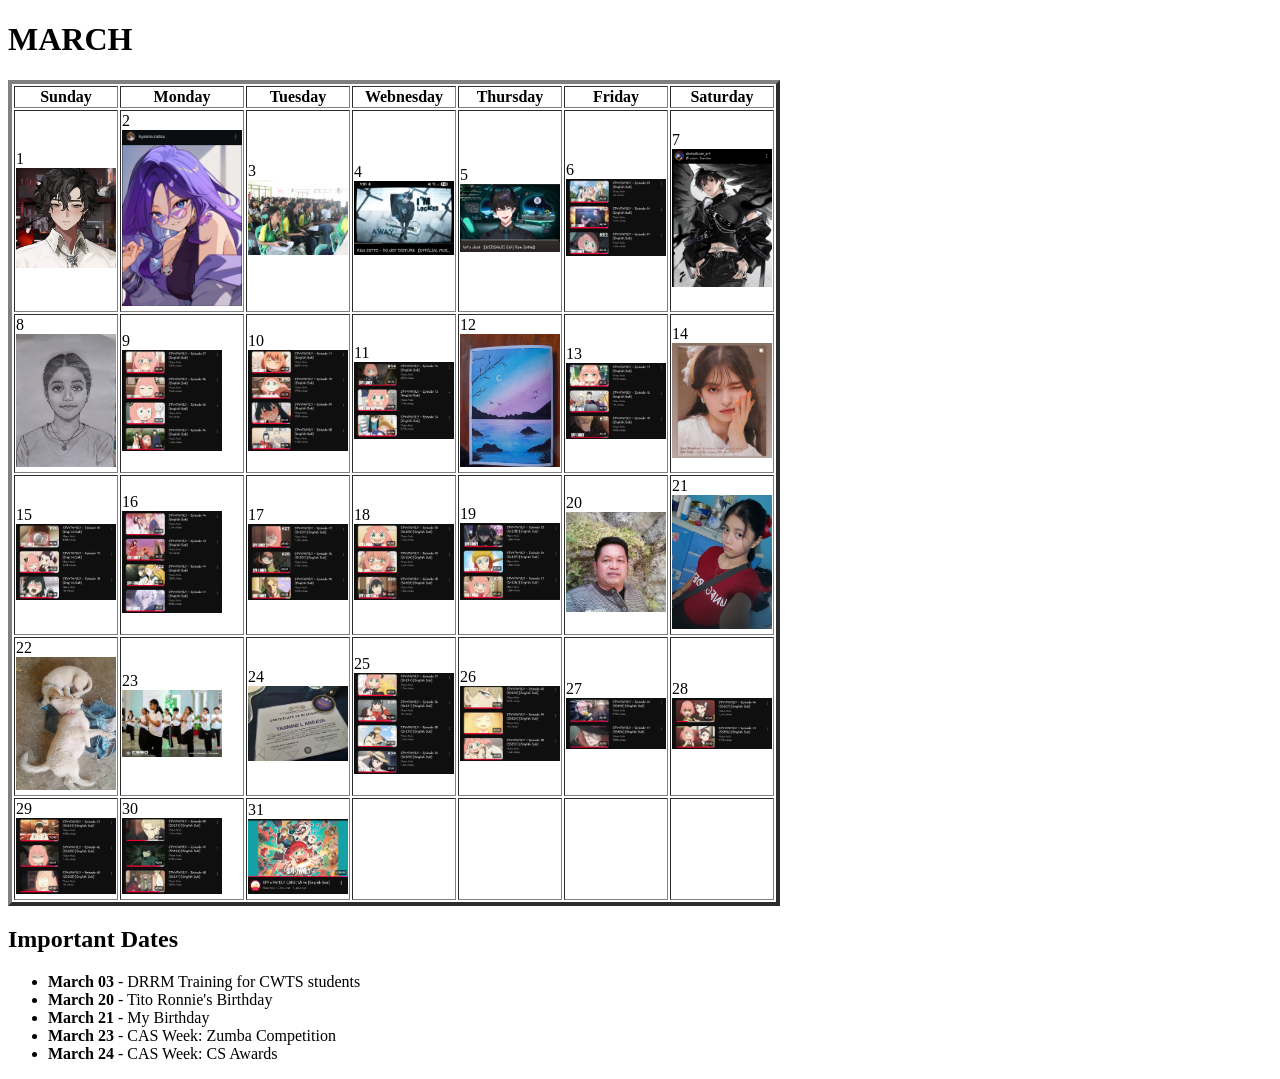
<file: WD1L2_CS2B_ANDAYA_Y/pages/index_p4.html>
<!DOCTYPE html>
<html>
<head>
    <!-- Setting up the Charset -->
    <meta charset="UTF-8">
    <!-- Setting up the Page Author -->
    <meta name="author" content="Y ANDAYA">
    <!-- Setting up the Page Refresh to 30 Seconds -->
    <meta http-equiv="refresh" content="30">
    <!-- Setting up the Viewport [dynamic scaling] -->
     <meta name="viewport" content="width-device-width, initial-scale=1.0">
    <title>March</title>

</head>
<body>
    <!--Calendar title-->
    <h1>MARCH</h1>
    
    <!--Calendar table-->
    <table border="4">
        <thead> <!--Calendar Headers-->
            <th>Sunday</th>
            <th>Monday</th>
            <th>Tuesday</th>
            <th>Webnesday</th>
            <th>Thursday</th>
            <th>Friday</th>
            <th>Saturday</th>
        </thead>

        <tbody>
            <tr> <!--1st week-->
                <td> 
                    1<br> <!--Watched a Vtuber named Kyrio Cifer-->
                    <img src="../image/kyrio_cifer.jpg" width="100 ">
                </td>
                <td>
                    2<br> <!--Found and followed an artist on instagram (I used to watch them on youtube)-->
                    <img src="../image/hyanna_natsu.jpg" width="120">
                </td>
                <td> 
                    3<br> <!--Attended the DRRM training for CWTS-->
                    <img src="../image/drrm_training.jpg" width="100">
                </td>
                <td>
                    4<br> <!--Listened to a song of a Vtuber named Ren Zotto-->
                    <img src="../image/do_not_disturb.jpg" width="100">
                </td>
                <td>
                    5<br> <!--Watched his stream-->
                    <img src="../image/ren_zotto.jpg" width="100">
                </td>
                <td>
                    6<br> <!--Watched 3 episodes of Spy Family S1-->
                    <img src="../image/sf1.jpg" width="100">
                </td>
                <td>
                    7<br> <!--Followed an artist I found on instaram-->
                    <img src="../image/akatsuki.jpg" width="100">
                </td>
            </tr>

            <tr> <!--2nd Week-->
                <td>
                    8<br> <!--Drew a self protrait for Art Appreciation-->
                    <img src="../image/drawing.jpg" width="100">
                </td>
                <td>
                    9<br> <!--Watched 4 episodes of Spy Family S1-->
                    <img src="../image/sf2.jpg" width="100">
                </td>
                <td>
                    10<br> <!--Watched 4 episodes of Spy Family S1-->
                    <img src="../image/sf3.jpg" width="100">
                </td>
                <td>
                    11<br> <!--Watched 3 episodes of Spy Family S1-->
                    <img src="../image/sf4.jpg" width="100">
                </td>
                <td>
                    12<br> <!--Made an oil pastel art for Art Appreciation-->
                    <img src="../image/activity.jpg" width="100">
                </td>
                <td>
                    13<br> <!--Watched 3 episodes of Spy Family S1-->
                    <img src="../image/sf5.jpg" width="100">
                </td>
                <td>
                    14<br> <!--Found a picture of someone that I wanted to draw-->
                    <img src="../image/model.jpg" width="100">
                </td>
            </tr>
            
            <tr> <!--3rd Week-->
                <td>
                    15<br> <!--Watched 3 episodes of Spy Family S1-->
                    <img src="../image/sf6.jpg" width="100">
                </td>
                <td>
                    16<br> <!--Watched 4 episodes of Spy Family S1-->
                    <img src="../image/sf7.jpg" width="100">
                </td>
                <td>
                    17<br> <!--Watched the last episode of Spy Family S1 and 2 episodes of Spy Family S2-->
                    <img src="../image/sf8.jpg" width="100">
                </td>
                <td>
                    18<br> <!--Watched 3 episodes of Spy Family S2-->
                    <img src="../image/sf9.jpg" width="100">
                </td>
                <td>
                    19<br> <!--Watched 3 episodes of Spy Family S2-->
                    <img src="../image/sf10.jpg" width="100">
                </td>
                <td>
                    20<br> <!--Tito Ronnie's Birthday-->
                    <img src="../image/tito.jpg" width="100">
                </td>
                <td>
                    21<br> <!--My Birthday-->
                    <img src="../image/me.jpg" width="100">
                </td>
            </tr>

            <tr> <!--4th Week-->
                <td>
                    22<br> <!--Took a picture of our puppies before going to college-->
                    <img src="../image/puppies.jpg" width="100">
                </td>
                <td>
                    23<br> <!--CAS Week (1st Day): Zumba Competition-->
                    <img src="../image/zumba_comp.jpg" width="100">
                </td>
                <td>
                    24<br> <!--CAS Week (2nd Day): CS Awards-->
                    <img src="../image/awarding.jpg" width="100">
                </td>
                <td>
                    25<br> <!--Watched the last 4 episodes of Spy Family S2-->
                    <img src="../image/sf11.jpg" width="100">
                </td>
                <td>
                    26<br> <!--Watched 3 episodes of Spy Family S3-->
                    <img src="../image/sf12.jpg" width="100">
                </td>
                <td>
                    27<br> <!--Watched 2 episodes of Spy Family S3-->
                    <img src="../image/sf13.jpg" width="100">
                </td>
                <td>
                    28<br> <!--Watched 2 episodes of Spy Family S3-->
                    <img src="../image/sf14.jpg" width="100">
                </td>
            </tr>
            <tr> <!--Last Days of the Month-->
                <td>
                    29<br> <!--Watched 3 episodes of Spy Family S3-->
                    <img src="../image/sf15.jpg" width="100">
                </td>
                <td>
                    30<br> <!--Watched the last 3 episodes of Spy Family S3-->
                    <img src="../image/sf16.jpg" width="100">
                </td>
                <td>
                    31<br> <!--Watched the Spy Family Movie-->
                    <img src="../image/sf_movie.jpg" width="100">
                </td>
                <td></td>
                <td></td>
                <td></td>
                <td></td>
            </tr>
        </tbody>
    </table>

    <!--List of Important Dates-->
    <h2>Important Dates</h2>
    <ul>
        <li>
            <strong>March 03</strong> - DRRM Training for CWTS students
        </li>
        <li>
            <strong>March 20</strong> - Tito Ronnie's Birthday
        </li>
        <li>
            <strong>March 21</strong> - My Birthday
        </li>
        <li>
            <strong>March 23</strong> - CAS Week: Zumba Competition
        </li>
        <li>
            <strong>March 24</strong> - CAS Week: CS Awards
        </li>
    </ul>
</body>
</html>
</file>
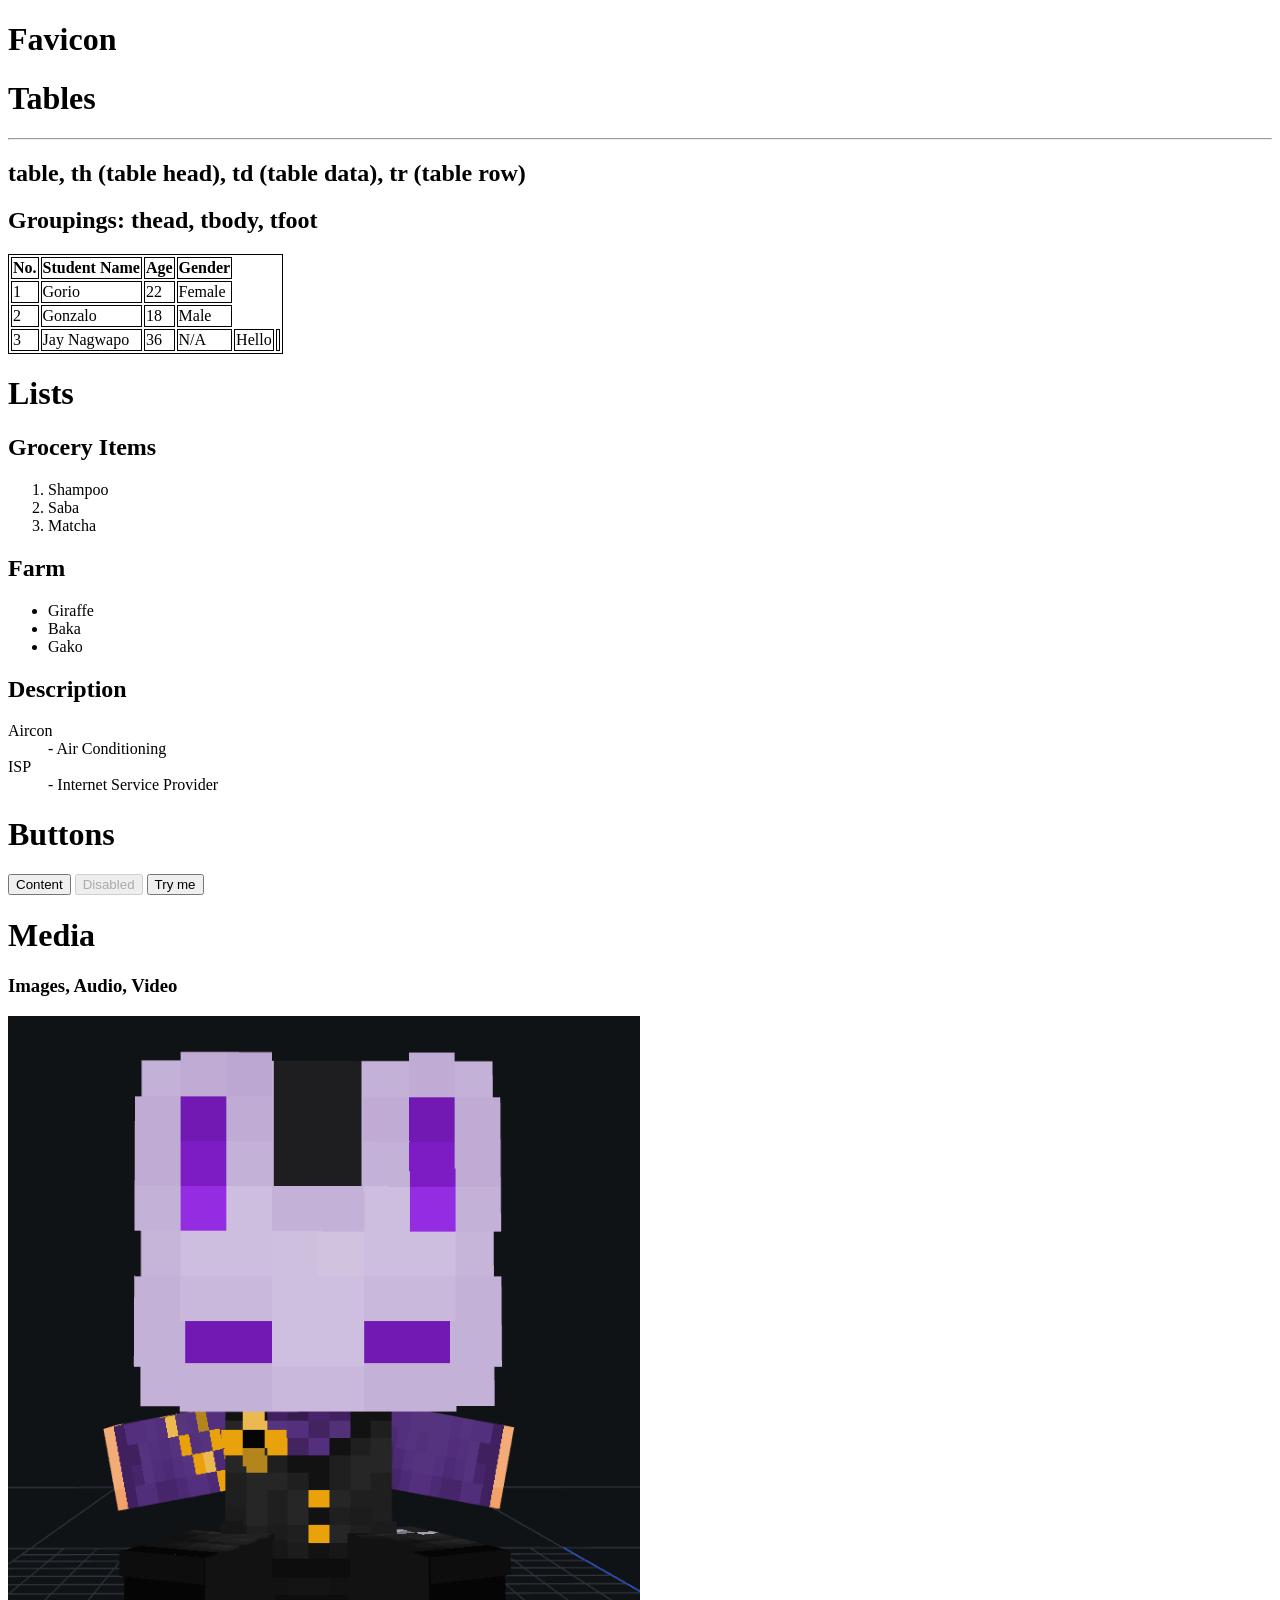
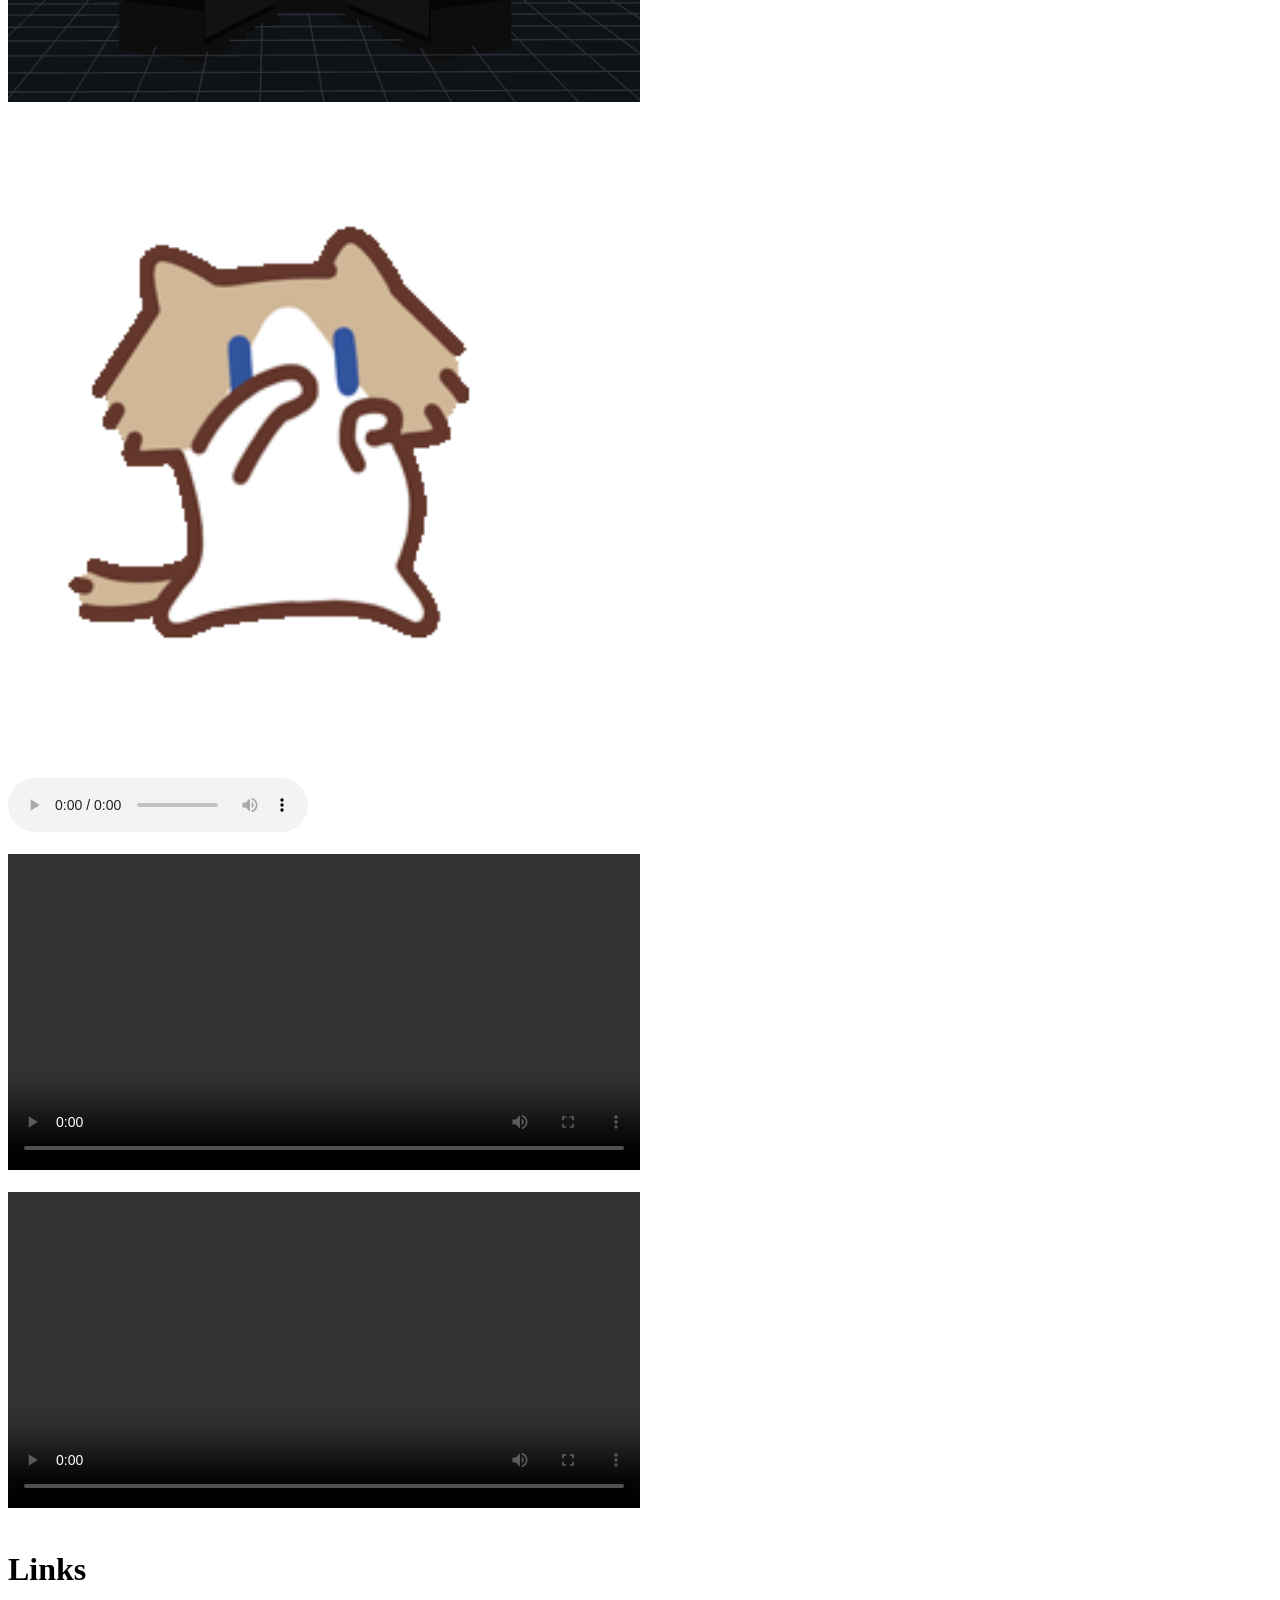
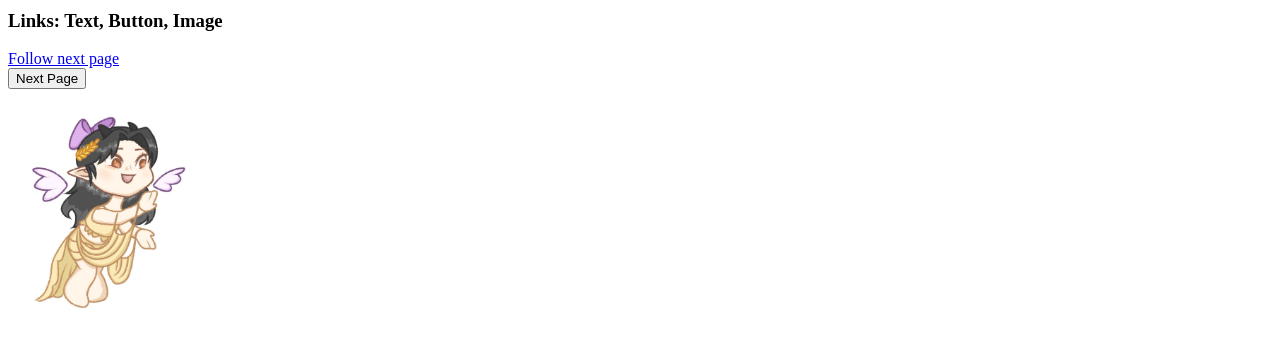
<file: WD1L2_CS2B_ANDAYA_Y/root/index_p3.html>
<!DOCTYPE html>
<html>
<head>
    <!-- Setting up the Charset -->
    <meta charset="UTF-8">
    <!-- Setting up the Page Author -->
    <meta name="author" content="Y ANDAYA">
    <!-- Setting up the Page Refresh to 30 Seconds -->
    <meta http-equiv="refresh" content="30">
    <!-- Setting up the Viewport [dynamic scaling] -->
     <meta name="viewport" content="width-device-width, initial-scale=1.0">
    <title>Tables and Lists</title>
    <link rel="icon" type="image/x-icon" href="../image/plushie.webp"> <!--Favicon-->

    <!--CSS-->
    <style>
        table, th, td {
            border: 1px solid black;
        }
    </style>
</head>

<body>
    <h1>Favicon</h1> <!--Tab Icon beside the Title (Favorite Icon)-->
    <!-- Accepted (.ico[bits], .png, .jpeg, .svg, .gif, .jpg, .webp)-->

    <h1>Tables</h1>
        <hr>
        <h2>table, th (table head), td (table data), tr (table row)</h2>
        <h2>Groupings: thead, tbody, tfoot</h2>

        <table>
            <thead>
                <tr>
                    <th>No.</th>
                    <th>Student Name</th>
                    <th>Age</th>
                    <th>Gender</th>
                </tr>
            </thead>

            <tbody> 
                <!--Colspan (expand horizontally), Rowspand (expand vertically)-->
                <tr>
                    <!-- <td rowspan="3">1</td> row 2 and 3 shift to the right, 1 takes the whole column-->
                    <!-- <td colspan="3">1</td> the following items will shift to the right, 1 takes 3 row spaces -->
                    <td>1</td>
                    <td>Gorio</td>
                    <td>22</td>
                    <td>Female</td>
                </tr>
                <tr>
                    <td>2</td>
                    <td>Gonzalo</td>
                    <td>18</td>
                    <td>Male</td>
                </tr>
                <tr>
                    <td>3</td>
                    <td>Jay Nagwapo</td>
                    <td>36</td>
                    <td>N/A</td>
                    <td>Hello</td> <!--table shift/grows to accomodate-->
                    <td></td> <!--empty on table-->
                </tr>
            </tbody>
        </table>

    <h1>Lists</h1>
        <h2>Grocery Items</h2>
        <ol> <!--Ordered List (Numeric)-->
            <li>Shampoo</li>
            <li>Saba</li> <!--List Item-->
            <li>Matcha</li>
        </ol>

        <h2>Farm</h2>
        <ul> <!--Unordered List <Bullets)-->
            <li>Giraffe</li>
            <li>Baka</li>
            <li>Gako</li>
        </ul>
        
        <h2>Description</h2>
        <dl> <!--Description List-->
            <dt>Aircon</dt> <!--Description Term-->
            <dd>- Air Conditioning</dd> <!--Description Details (indented)-->
            <dt>ISP</dt>
            <dd>- Internet Service Provider</dd>
        </dl>
        
    <h1>Buttons</h1>
        <!--Regular button/Not connected to a function-->
        <button>Content</button>
        <!--Grayed out; cannot be interacted with-->
        <button disabled>Disabled</button>
        <!--Has onclick property, displays a pop up-->
        <button onclick="alert('This is an example of onclick.')">Try me</button> 
        <!--alert() is a js prompt-->

    <h1>Media</h1>
        <h3>Images, Audio, Video</h3>
        <!--Measurements: px(fixed, ABSOLUTE), %(dynamic scaling, changes size to fit screen/browser size)-->
        <img src="../image/plushie.webp" width="50%"> <br><br>
        <!--gif also works-->
        <img src="../image/scuba.gif" width="50%"> <br><br>

        <!--Controls is important! nothing shows without-->
        <!--Default controls: play, volume control slider, playback speed, progress/seek bar-->
        <audio src="../audio/morena.mp3" controls></audio><br><br>
        
        <!--Autoplays, automatic start-->
        <video src="../video/dreamer.mp4" width="50%" controls autoplay></video> <br><br>
        <!--Without controls, it is like an image-->
        <!--Default controls: play button, progress bar, volume control slider, playback speed, picture in picture-->
        <video src="../video/dreamer.mp4" width="50%" controls></video> <br><br>

    <h1>Links</h1>
        <h3>Links: Text, Button, Image</h3>
         <!--blue and underlined-->
        <a href="../index_p4.html">Follow next page</a> <br>
        <!--document.location is a javascript property used to redirect the browser to another webpage-->
        <button onclick="document.location = '../index_p4.html'">Next Page</button> <br>
        <a href="../index_p4.html">
            <img src="../image/airi.jpg" width="200px"> <!--fixed size image-->
        </a>
</body>
</html>
</file>
<file: WD1L3_CS2B_ANDAYA_Y/css/styles.css>
/* GENERAL STYLING */
* {
    box-sizing: border-box;
    margin: 0;
    padding: 0;
}

body {
    font-family: Arial, Helvetica, sans-serif;
    background: #eee6f7;
    color: #24152f;
    line-height: 1.6;
}

/* HEADER */
.top-header {
    background: #390c5e;
    color: white;
    padding: 18px;
    display: flex; /* FLEX, GRID, BLOCK, NONE */
    justify-content: space-between;
    align-items: center;
    top: 0;
    z-index: 1000; /*Dimensional Arrangement */ 
}

/* Brand on the left */
.brand {
    display: flex; /* Para magkatabi (Flex or Grid + Block or None */
    align-items: center;
    gap: 12px;
}

.brand-mark {
    width: 120px;
    height: 120px;
    display: grid;
    place-items: center;
    border-radius: 50%; /* Circle logo */
    background: #d8b4fe;
    color: #390c5e;
    font-size: 50px;
    font-weight: bolder;
}

/* NAVIGATION */
.nav-list {
    list-style: none; /* Remove bullet points of list */
    display: flex;
    gap: 20px;
}

.nav-list a {
    color: white; /* Change the blue color of nav text */
    text-decoration: none; /* Remove underline */
}

.nav-list a:hover { /* Simple animation, moving cursor */
    text-decoration: underline; /* underline appears when hovering */
}

/* DROPDOWN MENU */
.dropdown {
    position: relative;
}

.dropdown-menu {
    list-style: none; /* Remove bullets */
    position: absolute;
    top: 100%;
    left: 0;
    min-width: 120px;
    background: #ffffff;
    border: 1px solid #6d28d9;
    box-shadow: 0 4px 10px rgba(36, 21, 47, 0.2);
    display: none; /* only appears when hovering collection, (do not display) */
}

.dropdown-menu a {
    display: block;
    padding: 6px 10px;
    color: #2b123f;
}

.dropdown:hover .dropdown-menu {
    display: block;
}

.dropdown-menu a:hover {
    color: #211830;
    background: #eee6f7;
    text-decoration: none;
}

/* MAIN/CONTAINER */
.container {
    width: min (1100px, 92%);
    margin: 0 auto;
    padding: 30px 50px;
}

/* HERO SECTION */
.hero {
    display: flex;
    align-items: center; /* move object vertically */
    gap: 50px;
    background: white;
    border: 1px solid #e3d5ee;
    border-radius: 15px;
    box-shadow: 0 10px 20px rgba(37, 20, 49, 0.12);
    margin-bottom: 25px; /* Space at the bottom */
    padding: 22px;    
}

.hero-text {
    flex: 1;
}

.hero-text h2 {
    font-size: 24px;
    margin: 8px 0 10px;
    color: #24152f;
}

.eyebrow {
    text-transform: uppercase;
    letter-spacing: 2px;
    font-size: 0.85rem;
    font-weight: boldder;
    color: #8b5cf6;
}

.button {
    display: inline-block;
    margin-top: 15px;
    padding: 5px 15px;
    color: white;
    background: #6d28d9;
    border-radius: 4px;
    text-decoration: none;
}

.button:hover {
    background: #4c1d95;
}

.hero-img {
    flex: 1;
}

.shoe-img {
    width: 100%;
    height: 400px;
    object-fit: cover;
    border: 10px solid white;
    border-radius: 20px;
}

/* CARDS AND LAYOUTS (HIGHLIGHTS + SIZE TABLE */
.content-grid, .info-columns {
    display: grid;
    grid-template-columns: repeat(2, 1fr);
    gap: 20px;
    margin-bottom: 25px;
}

.card, .grid {
    background: white;
    padding: 20px;
    margin-bottom: 25px;
    border: 1px solid #e3d5ee;
    border-radius: 15px;
    box-shadow: 0 10px 20px rgba(37, 20, 49, 0.12);
}

.card h2 {
    margin-bottom: 10px;
    color: #390c5e;
}

/* PRODUCT HIGHLIGHTS LIST */
.features-list, .card-ol {
    margin-left: 20px;
}

/* SIZE TABLE */
.size-table {
    width: 100%;
    border-collapse: collapse;
    margin-top: 10px;
}

.size-table th, .size-table td {
    border: 1px solid #2b123f;
    padding: 10px;
    text-align: left;
}

.size-table th {
    background: #390c5e;
    color: white;
}

/* IMAGE GALLERY */
.gallery-section {
    margin-bottom: 25px;
}

.gallery-section h2 {
    margin-bottom: 15px;
    color: #24152f;
}

.gallery {
    display: grid;
    grid-template-columns: repeat(3, 1fr);
    gap: 15px;
}

.gallery img {
    width: 100%;
    height: 250px;
    object-fit: cover;
    border: 1px solid #e3d5ee;
    border-radius: 15px;
    box-shadow: 0 10px 20px rgba(37, 20, 49, 0.12);
    margin-bottom: 25px;
}

.fruit-grid {
    display: grid;
    grid-template-columns: repeat(4, 1fr);
    gap: 15px;
}

.fruit-grid h2 {
    grid-column: 1 / -1;
    margin-bottom: 15px;
    font-size: 24px;
    color: #24152f;
}

.fruit-card {
    background: #ffffff;
    padding: 15px;
    text-align: center;
    border: 1px solid #e3d5ee;
    border-radius: 15px;
    box-shadow: 0 10px 20px rgba(37, 20, 49, 0.12);
}

.fruit-card img {
    width: 100%;
    height: 250px;
    object-fit: cover;
    border-radius: 10px;
    margin-bottom: 10px;
}

.fruit-card p {
    margin: 0;
    color: #24152f;
    font-size: 14px;
    line-height: 1.5;
}

.footer {
    text-align: center;
    padding: 15px;
    background: #390c5e;
    color: white;
}
</file>
<file: WD1L6_CS2B_ANDAYA_Y/css/style.css>
/* ========== GENERAL STYLE ========== */

* {
    margin: 0;
    padding: 0;
    box-sizing: border-box;
    scroll-behavior: smooth;
}

body {
    font-family: Arial, Helvetica, sans-serif;
    font-size: 15px;
    color: #EDE7F6;
    background-color: #121212;
    line-height: 1.6;
}

section {
    scroll-margin-top: 80px;
}

/* Consistent Typography */
h1, h2, h3, h4, h5 {
    font-weight: bold;
    line-height: 1.3;
}

p {
    font-size: 15px;
    line-height: 1.6;
    margin-bottom: 12px;
}


/* ========== HEADER AND NAVIGATION ========== */

.top-header {
    background-color: #0A0A0A;
    position: sticky;
    top: 0;
    width: 100%;
    z-index: 1000;
    box-shadow: 0 3px 10px rgba(0, 0, 0, 0.4);
}

/* Navigation */
.navbar {
    padding-top: 12px;
    padding-bottom: 12px;
}

.navbar-brand {
    color: #ffffff !important;
    font-size: 17px;
    letter-spacing: 1px;
}

.nav-link {
    color: #ffffff !important;
    font-size: 14px;
    margin-left: 12px;
    transition: 0.3s;
}

.nav-link:hover {
    color: #C084FC !important;
}


/* ========== HERO SECTION ========== */

.hero-sec {
    min-height: 85vh;
    padding: 90px 20px;
    color: #ffffff;
    background: linear-gradient(135deg,
            #0A0A0A,
            #32164D,
            #6B21A8);
}

.hero-subtitle {
    color: #D8B4FE;
    font-size: 13px;
    font-weight: bold;
    letter-spacing: 3px;
    margin-bottom: 15px;
}

.hero-sec h1 {
    font-size: 42px;
    margin-bottom: 18px;
}

.hero-sec h1 span {
    color: #C084FC;
}

.hero-description {
    max-width: 650px;
    font-size: 15px;
    margin-bottom: 25px;
}

/* Hero Buttons */
.btn {
    font-family: Arial, Helvetica, sans-serif;
    font-size: 14px;
    padding: 9px 18px;
    line-height: 1.5;
}

.btn-primary {
    background-color: #9333EA;
    border-color: #9333EA;
    color: #ffffff;
    transition: 0.3s;
}

.btn-primary:hover {
    background-color: #6B21A8;
    border-color: #6B21A8;
}

.btn-outline-light:hover {
    color: #32164D;
}

/* Section Headings */
.section-heading h2 {
    color: #C084FC;
    font-size: 30px;
    margin-bottom: 10px;
}

.section-heading p {
    color: #B8A9C9;
    font-size: 15px;
}


/* ========== DEVELOPER SECTION ========== */

.dev-motto {
    background-color: #17121D;
}

.developer-img {
    width: 100%;
    max-width: 250px;
    height: 400px;
    object-fit: cover;
    border-radius: 50px;
    border: 5px solid #9333EA;
    box-shadow: 0 5px 18px rgba(147, 51, 234, 0.2);
}

.dev-motto h3 {
    color: #D8B4FE;
    font-size: 21px;
    margin-bottom: 15px;
}

.dev-motto h4 {
    color: #C084FC;
    font-size: 19px;
}

.dev-motto p {
    font-size: 15px;
}

.developer-motto {
    border-left: 5px solid #A855F7;
    padding: 13px 18px;
    margin: 13px 0;
    background-color: #241832;
    color: #E9D5FF;
    font-size: 15px;
    line-height: 1.6;
    font-style: italic;
    border-radius: 0 10px 10px 0;
}


/* ========== DESIGN PHILIPOPHY SECTION ========== */

.design-sec {
    background-color: #0F0F0F;
}

.philosophy-card {
    background-color: #1B1622;
    border: 1px solid #49305F;
    border-radius: 12px;
    padding: 25px;
    transition: 0.3s;
}

.philosophy-card:hover {
    transform: translateY(-5px);
    box-shadow: 0 8px 18px rgba(147, 51, 234, 0.18);
}

.philosophy-card h4 {
    color: #C084FC;
    font-size: 19px;
    margin-bottom: 12px;
}

.philosophy-card p {
    color: #D1C5DD;
    font-size: 15px;
    margin-bottom: 0;
}

.design-description {
    max-width: 850px;
    margin-left: auto;
    margin-right: auto;
}

.design-description h4 {
    color: #D8B4FE;
    font-size: 19px;
    margin-bottom: 12px;
}

.design-description p {
    color: #D1C5DD;
    font-size: 15px;
}


/* ========== PROJECTS PORTFOLIO SECTION ========== */

.proj-sec {
    background-color: #17121D;
}

.project-list {
    display: flex;
    flex-direction: column;
    gap: 30px;
    width: 100%;
}

/* Card Layout */
.project-card {
    width: 100%;
    border: 1px solid #49305F;
    border-radius: 12px;
    overflow: hidden;
    background-color: #21182B;
    box-shadow: 0 4px 15px rgba(0, 0, 0, 0.25);
    transition: 0.3s;
}

.project-card:hover {
    transform: translateY(-4px);
    box-shadow: 0 8px 20px rgba(147, 51, 234, 0.2);
}

/* Project Images */
.project-img {
    display: block;
    width: 100%;
    height: 420px;
    object-fit: contain;
    object-position: center;
    background-color: #0A0A0A;
}

/* Carousel background */
.project-card .carousel {
    background-color: #0A0A0A;
}

/* Carousel controls */
.project-card .carousel-control-prev,
.project-card .carousel-control-next {
    width: 10%;
    opacity: 0.85;
}

.project-card .carousel-control-prev:hover,
.project-card .carousel-control-next:hover {
    opacity: 1;
}

.project-card .carousel-control-prev-icon,
.project-card .carousel-control-next-icon {
    background-color: rgba(107, 33, 168, 0.85);
    border-radius: 50%;
    padding: 20px;
}

/* Project card information */
.project-card .card-body {
    padding: 22px 28px;
}

.project-card .card-title {
    color: #D8B4FE;
    font-weight: bold;
    font-size: 19px;
    line-height: 1.4;
    margin-bottom: 10px;
}

.project-card .card-text {
    color: #D1C5DD;
    font-size: 15px;
    line-height: 1.6;
    margin-top: 10px;
}

.project-card .badge {
    padding: 7px 12px;
    font-size: 12px;
    font-weight: bold;
    background-color: #9333EA !important;
}


/* ========== CONTACT ME SECTION / FOOTER ========== */

.contact-sec {
    background-color: #0A0A0A;
    color: #EDE7F6;
    padding-top: 30px !important;
    padding-bottom: 18px !important;
}

.contact-sec h3 {
    color: #C084FC;
    font-size: 20px;
    margin-bottom: 10px;
}

.contact-sec p {
    color: #D1C5DD;
    font-size: 14px;
    line-height: 1.5;
    margin-bottom: 8px;
}

.contact-sec a, .contact-sec span {
    color: #C084FC;
    font-size: 14px;
    text-decoration: none;
}

.contact-sec a:hover, .contact-sec span:hover {
    color: #ffffff;
    text-decoration: underline;
}

.contact-sec hr {
    border-color: #9333EA;
    margin-top: 18px;
    margin-bottom: 12px;
}

.contact-sec .text-center p {
    font-size: 13px;
    margin-bottom: 0;
}


/* ========== RESPONSIVE DESIGN ========== */

@media (max-width: 768px) {

    /* Hero */
    .hero-sec {
        min-height: 75vh;
        padding: 75px 15px;
    }

    .hero-sec h1 {
        font-size: 32px;
    }

    .hero-description {
        font-size: 15px;
    }

    /* Section headings */
    .section-heading h2 {
        font-size: 26px;
    }

    /* Developer */
    .developer-img {
        height: 320px;
    }

    /* Philosophy */
    .philosophy-card {
        padding: 22px;
    }

    /* Projects */
    .project-img {
        height: 280px;
    }

    .project-card .card-body {
        padding: 18px 20px;
    }

}


/* ========== MOBILE SCREENS ========== */

@media (max-width: 480px) {

    /* Hero */
    .hero-sec h1 {
        font-size: 27px;
    }

    .hero-sec .btn {
        margin: 5px;
    }

    /* Project images */
    .project-img {
        height: 220px;
    }

    /* Project titles */
    .project-card .card-title {
        font-size: 18px;
    }

    /* Footer */
    .contact-sec {
        padding-top: 25px !important;
        padding-bottom: 15px !important;
    }

}
</file>
<file: WD1L4_CS2B_ANDAYA_Y/css/style.css>
/* CSS Styling */
body {
    font-family: Arial, sans-serif;
    margin: 30px;
   }

h1, h2 {
    color: #300763;
}

table {
    border-collapse: collapse;
    width: 80%;
    margin-bottom: 20px;
    background-color: #f0eef3;
}

th, td {
    border: 2px solid #300763;
    padding: 10px;
    text-align: center;
}

th {
    background-color: #6b4caf;
    color: white;
}

button {
    padding: 10px 15px;
    background-color: #4cafaf;
    color: white;
    border: none;
}

button:hover {
    background-color: #278282;
}

#result {
    margin-top: 20px;
}
</file>
<file: WD1L5_CS2B_ANDAYA_Y/css/style.css>
/* Reset default spacing and set the font */
* {
    margin: 0;
    padding: 0;
    box-sizing: border-box;
    font-family: Arial, sans-serif;
}

/* Background style */
body {
    background-color: #f5efff;
    color: #35234a;
    min-height: 100vh;
    display: flex;
    flex-direction: column;
    align-items: center;
    justify-content: center;
    padding: 25px;
}

/* Main header for registration page */
h1 {
    color: #6b3fa0;
    font-size: 32px;
    margin-bottom: 20px;
    text-align: center;
}

/* Section headers */
h2 {
    color: #6b3fa0;
    text-align: center;
    margin-bottom: 25px;
    font-size: 25px;
}

/* Card design */
#registrationSection, #loginSection, #grocerySection {
    background-color: #ffffff;
    width: 100%;
    max-width: 430px;
    padding: 30px;
    border-radius: 15px;
    box-shadow: 0 5px 20px rgba(75, 35, 120, 0.15);
    border-top: 5px solid #8754bd;
}

/* Form label */
label {
    display: inline-block;
    color: #50336e;
    font-size: 14px;
    font-weight: bold;
    margin-bottom: 7px;
    margin-top: 10px;
}

/* Input field */
input {
    width: 100%;
    padding: 11px;
    margin-bottom: 10px;
    border: 1px solid #d6c2eb;
    border-radius: 7px;
    outline: none;
    font-size: 14px;
    background-color: #fcfaff;
    color: #35234a;
}

/* Input border when selected */
input:focus {
    border-color: #8754bd;
    box-shadow: 0 0 5px rgba(135, 84, 189, 0.3);
}

/* Buttons */
button {
    display: inline-block;
    margin: 10px 5px;
    background-color: #8754bd;
    color: white;
    border: none;
    padding: 11px 20px;
    border-radius: 7px;
    font-size: 14px;
    font-weight: bold;
    cursor: pointer;
    transition: 0.3s;
    margin-top: 5px;
}

/* Center the Sign Up and Login button */
#registrationSection button, #loginSection button {
    display: block;
    margin: 10px auto;
}

/* Center both grocery list buttons */
.button-container {
    display: flex;
    justify-content: center;
    gap: 10px;
}

/* Place grocery list buttons next to each other */
.list-btn {
    display: inline-block;
    margin: 10px 5px;
}

/* Button style when hovered */
button:hover {
    background-color: #63358f;
    transform: translateY(-2px);
}

button:active {
    transform: scale(0.97);
}

/* Registration and login messages */
#regMessage, #logMessage {
    margin-top: 15px;
    font-size: 14px;
    text-align: center;
    color: #aa2d2d;
    font-weight: bold;
}

/* GROCERY LIST DESIGN */

/* Horizontal divider */
hr {
    border: none;
    border-top: 1px solid #dfd0ef;
    margin: 25px 0;
}

/* Grocery list header*/
#grocerySection h2:last-of-type {
    color: #8754bd;
    margin-bottom: 15px;
}

/* Grocery list container */
#groceryList {
    list-style-type: none;
    margin-top: 15px;
}

/* Grocery list items */
#groceryList li {
    background-color: #f5efff;
    color: #50336e;
    padding: 12px;
    margin-bottom: 8px;
    border-left: 4px solid #8754bd;
    border-radius: 5px;
    font-size: 14px;
}
</file>
